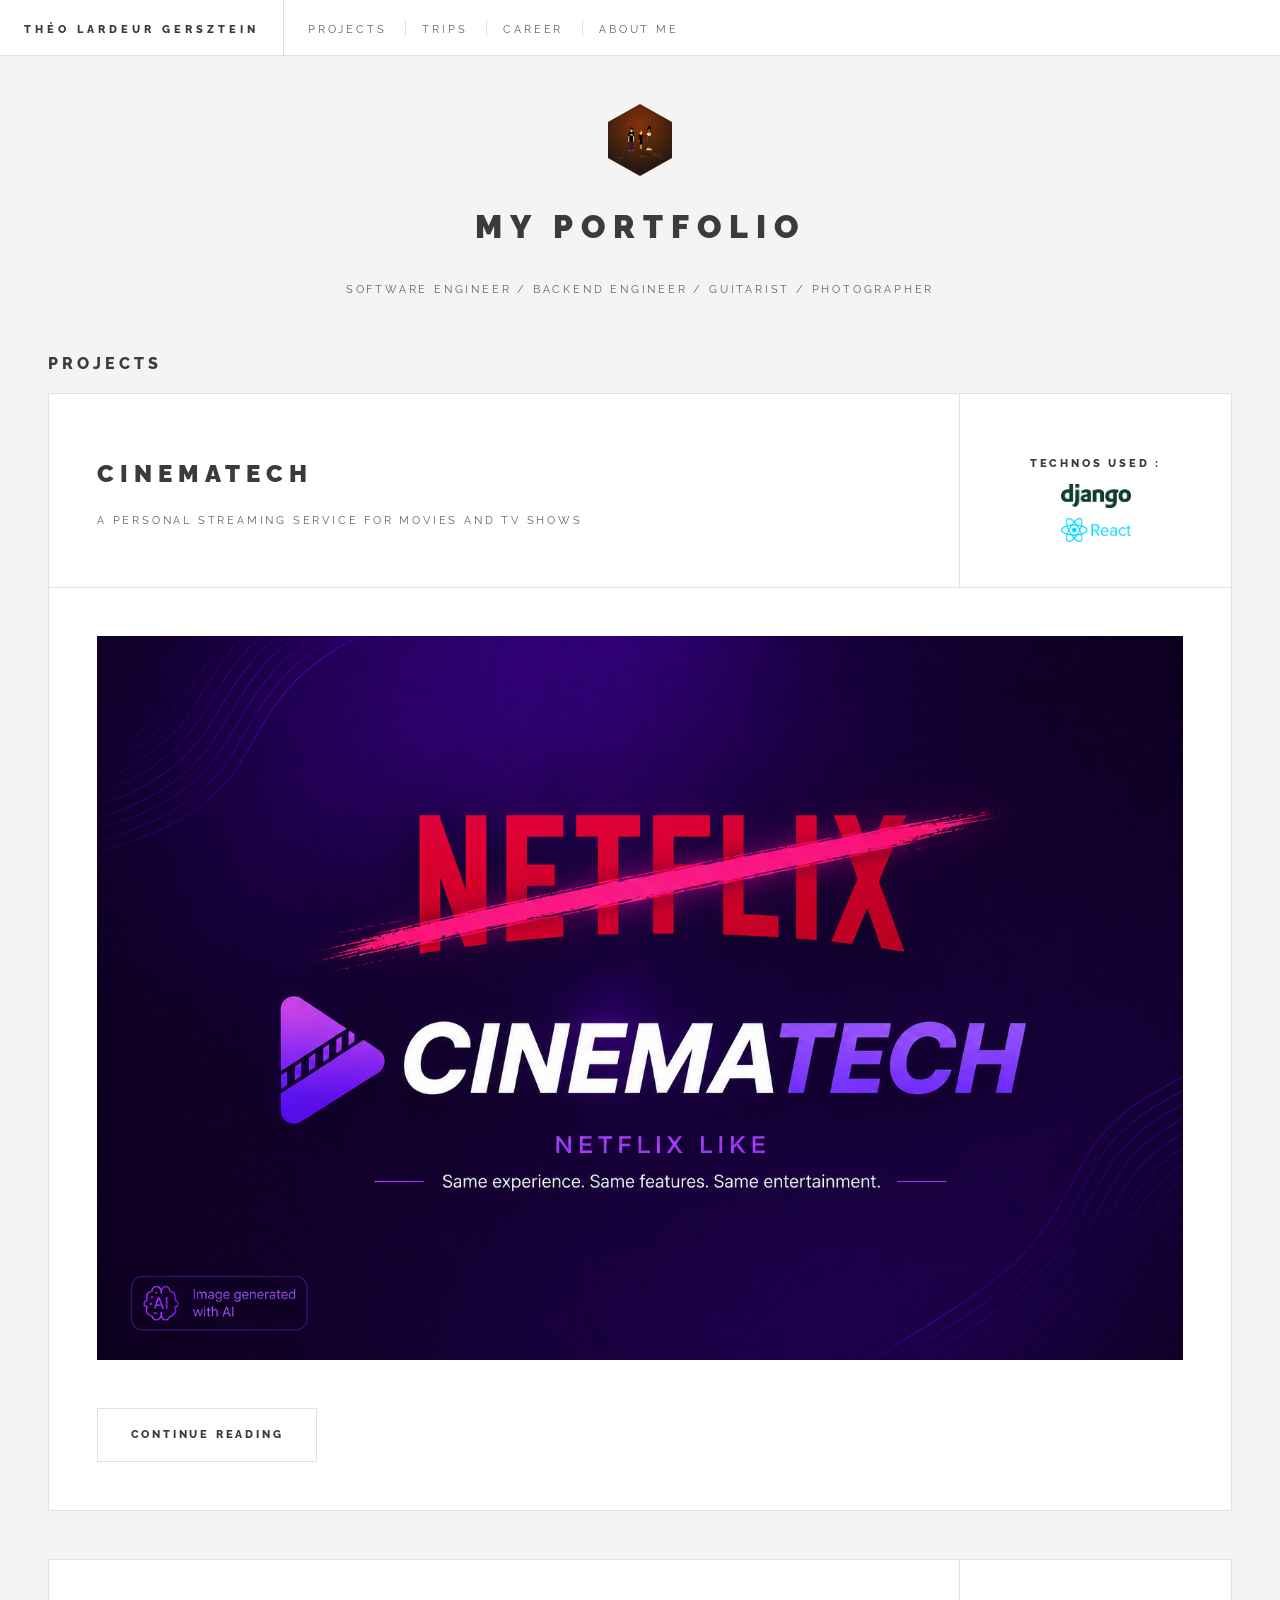
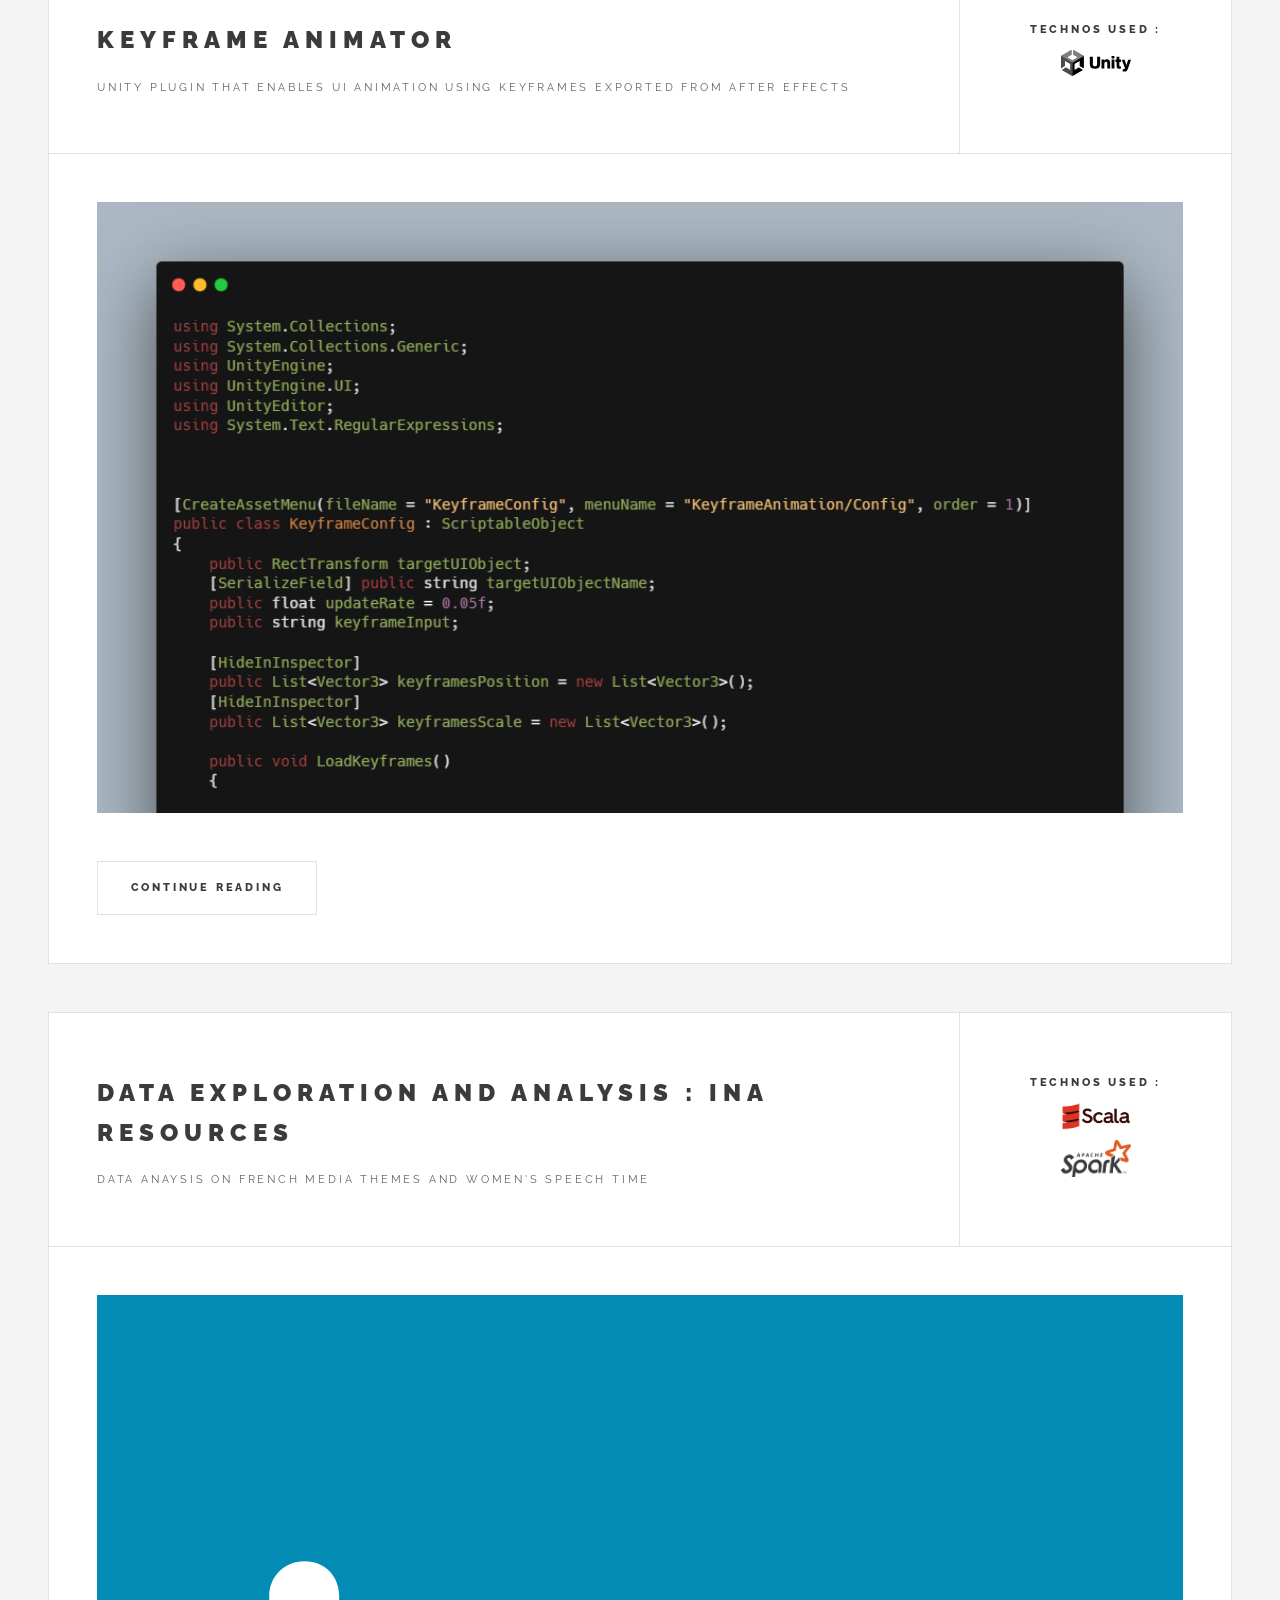
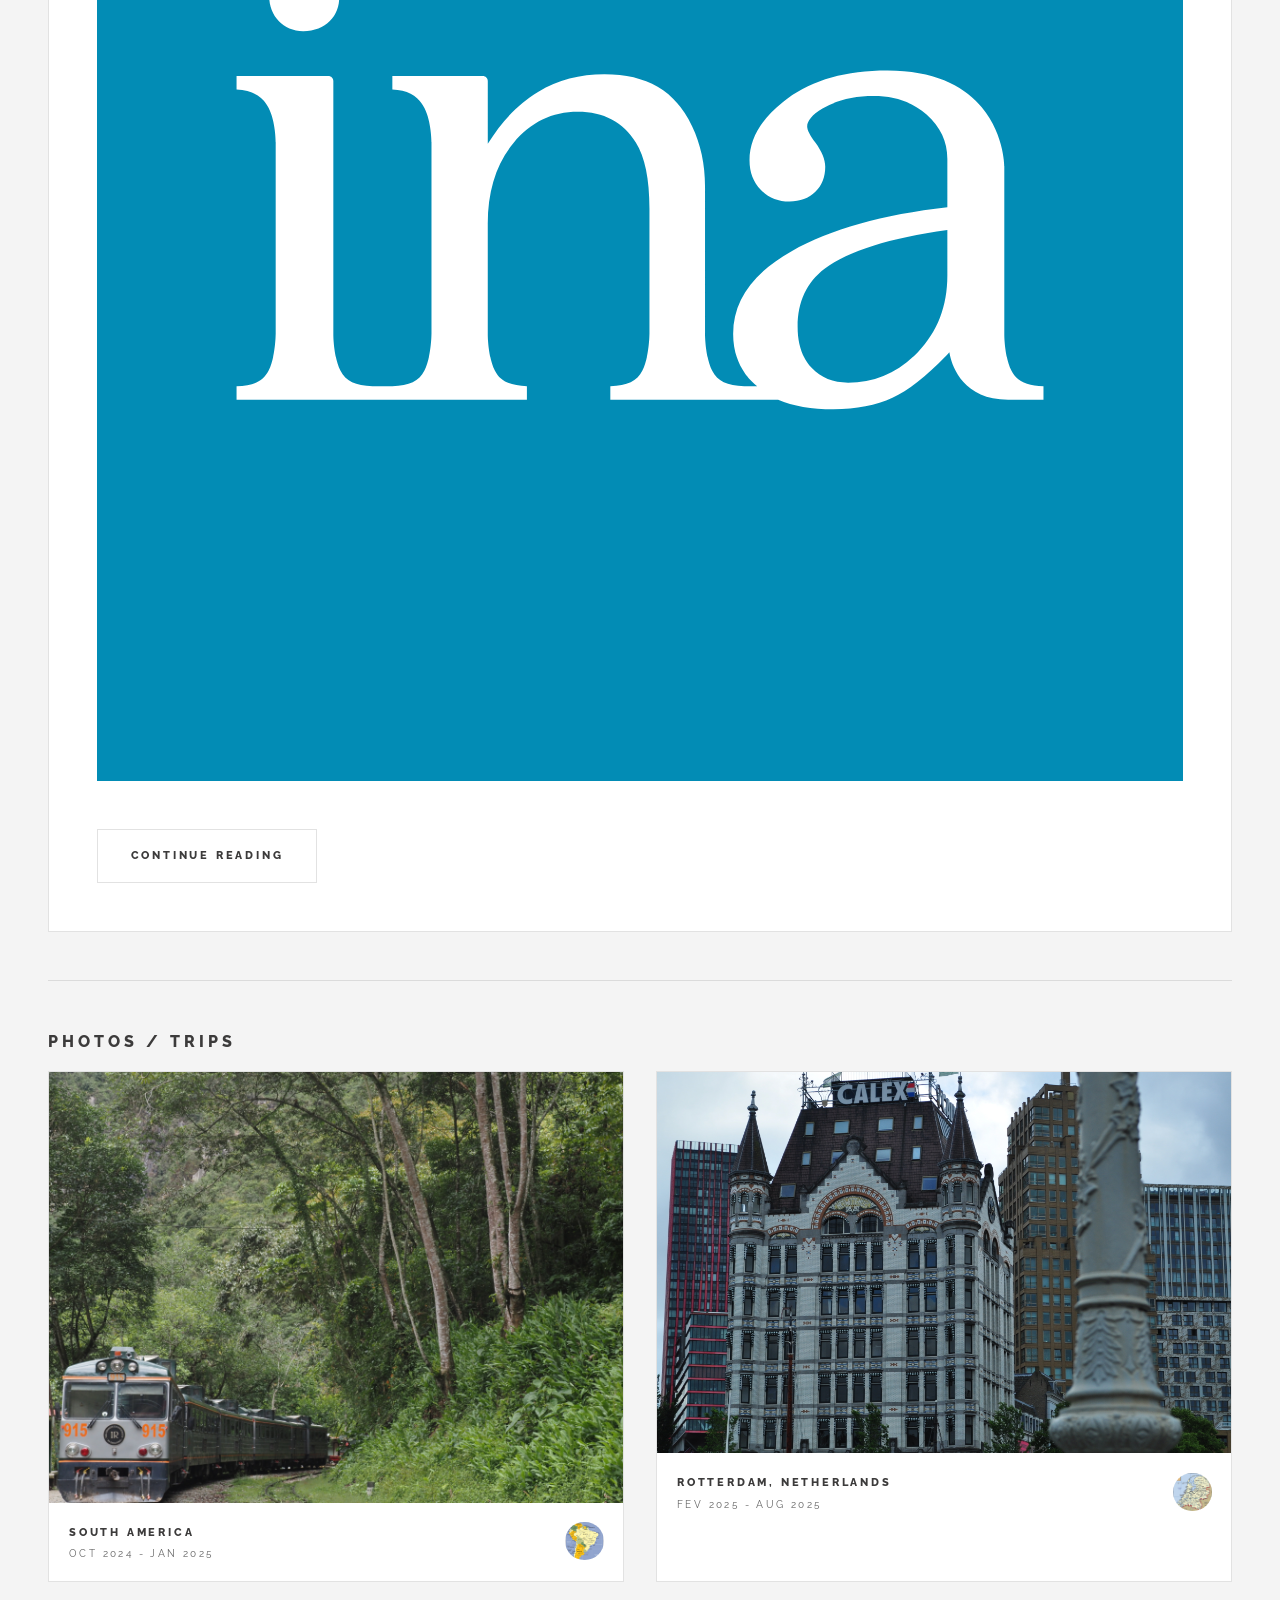
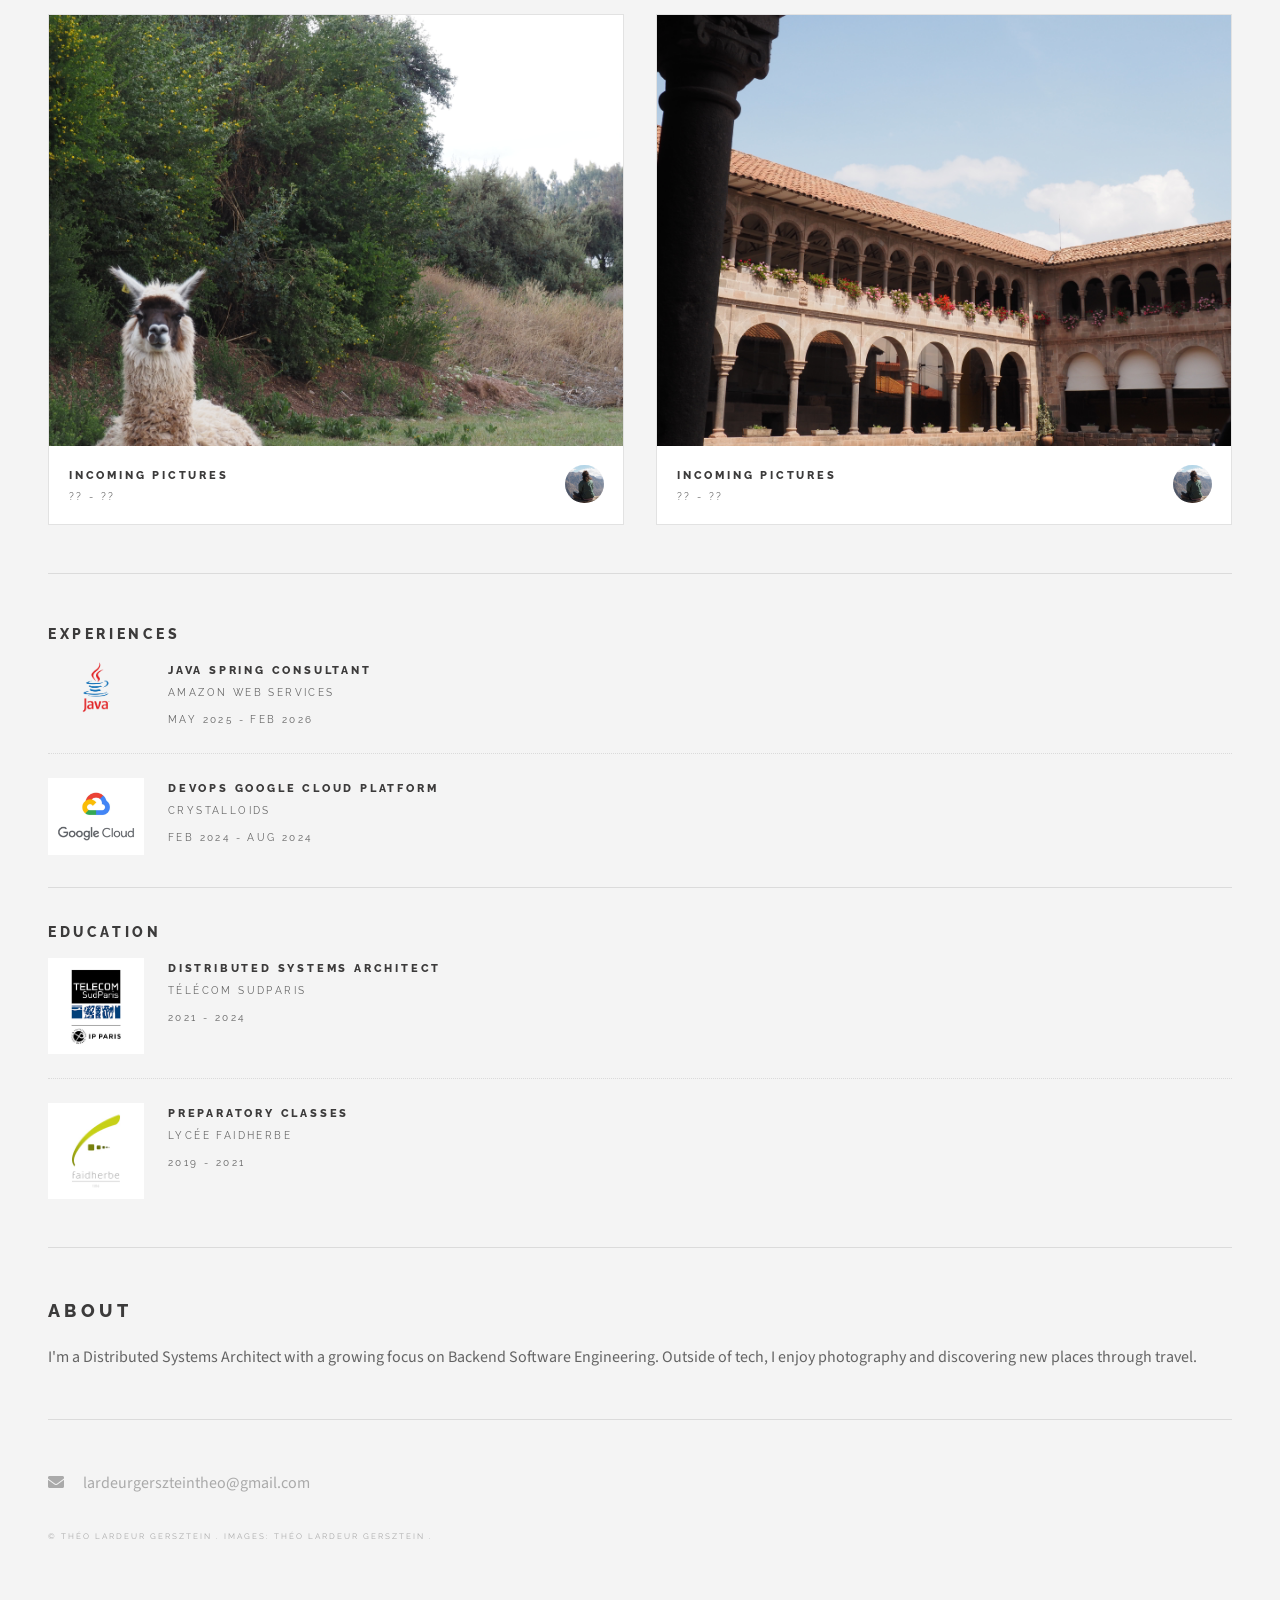
<file: index.html>
<!DOCTYPE HTML>
<!--
	Future Imperfect by HTML5 UP
	html5up.net | @ajlkn
	Free for personal and commercial use under the CCA 3.0 license (html5up.net/license)
-->
<html>

<head>
	<title>Théo</title>
	<meta charset="utf-8" />
	<meta name="viewport" content="width=device-width, initial-scale=1, user-scalable=no" />
	<link rel="stylesheet" href="assets/css/main.css" />
</head>

<body class="is-preload">

	<!-- Wrapper -->
	<div id="wrapper">

		<!-- Header -->
		<div id="header"></div>

		<script>
			fetch("header.html")
				.then(res => res.text())
				.then(html => {
					document.getElementById("header").innerHTML = html;
				});
		</script>

		<section id="projects">
			<!-- Main -->
			<div id="main">
				<h1>Projects</h1>

				<!-- Post -->
				<article class="post">
					<header>
						<div class="title">
							<h2><a href="cinematech.html">Cinematech</a></h2>
							<p>A personal streaming service for movies and tv shows</p>
						</div>
						<div class="meta">
							<h4 class="name">Technos used : </h4>
							<div class="technos">
								<img src="images/django.png" alt="" />
								<img src="images/react.png" alt="" />
							</div>
					</header>
					<a href="cinematech.html" class="image featured"><img src="images/cinematech/cinematech.png"
							alt="" /></a>
					<footer>
						<ul class="actions">
							<li><a href="cinematech.html" class="button large">Continue Reading</a></li>
						</ul>
					</footer>
				</article>


				<article class="post">
					<header>
						<div class="title">
							<h2><a href="keyframe.html">Keyframe Animator</a></h2>
							<p>Unity plugin that enables UI animation using keyframes exported from After Effects</p>
						</div>
						<div class="meta">
							<h4 class="name">Technos used : </h4>
							<div class="technos">
								<img src="images/unity.svg" alt="" />
							</div>

						</div>
					</header>
					<a href="keyframe.html" class="image featured"><img src="images/code.png" alt="" /></a>
					<footer>
						<ul class="actions">
							<li><a href="keyframe.html" class="button large">Continue Reading</a></li>
						</ul>
					</footer>
				</article>

				<article class="post">
					<header>
						<div class="title">
							<h2><a href="ina.html">Data Exploration and Analysis : INA Resources </a></h2>
							<p>Data anaysis on French media themes and women's speech time</p>
						</div>
						<div class="meta">
							<h4 class="name">Technos used : </h4>
							<div class="technos">
								<img src="images/scala.webp" alt="" />
								<img src="images/spark.png" alt="" />
							</div>

						</div>
					</header>
					<a href="ina.html" class="image featured"><img src="images/ina.svg" alt="" /></a>
					<footer>
						<ul class="actions">
							<li><a href="ina.html" class="button large">Continue Reading</a></li>
						</ul>
					</footer>
				</article>

				<!--
			<div id="template"> </div>
			<script>
				fetch("template.html")
					.then(response => response.text())
					.then(data => {
						document.getElementById("template").innerHTML = data;
					}); 
			</script>
			-->


				<!-- Pagination -->
				<!--
			<ul class="actions pagination">
				<li><a href="" class="disabled button large previous">Previous Page</a></li>
				<li><a href="#" class="button large next">Next Page</a></li>
			</ul>
		-->

			</div>
		</section>

		<!-- Sidebar -->
		<section id="sidebar">

			<!-- Intro -->
			<section id="intro">
				<a href="#" class="logo"><img src="images/logo.jpg" alt="" /></a>
				<header>
					<h2>My portfolio</h2>
					<p>Software Engineer / Backend Engineer / Guitarist / Photographer </a></p>
				</header>
			</section>

			<!-- Mini Posts -->
			<section id="trips">
				<h1>Photos / Trips</h1>

				<div class="mini-posts">

					<!-- Mini Post -->
					<article class="mini-post">
						<header>
							<h3><a href="southAmerica.html">South America</a></h3>
							<time class="published">Oct 2024 - Jan 2025</time>
							<a href="#" class="author"><img src="images/southAmerica/southAmerica.jpg" alt="" /></a>
						</header>
						<a href="southAmerica.html" class="image"><img src="images/southAmerica/pic07.jpg" alt="" /></a>
					</article>

					<!-- Mini Post -->
					<article class="mini-post">
						<header>
							<h3><a href="rotterdam.html">Rotterdam, Netherlands</a></h3>
							<time class="published">Fev 2025 - Aug 2025</time>
							<a href="rotterdam.html" class="author"><img src="images/rotterdam/netherlands.jpg"
									alt="" /></a>
						</header>
						<a href="rotterdam.html" class="image"><img src="images/rotterdam/pic04.jpg" alt="" /></a>
					</article>

					<!-- Mini Post -->
					<article class="mini-post">
						<header>
							<h3><a href="#">Incoming Pictures</a></h3>
							<time class="published">?? - ??</time>
							<a href="#" class="author"><img src="images/avatar.jpg" alt="" /></a>
						</header>
						<a href="#" class="image"><img src="images/southAmerica/pic06.jpg" alt="" /></a>
					</article>

					<!-- Mini Post -->
					<article class="mini-post">
						<header>
							<h3><a href="#">Incoming Pictures</a></h3>
							<time class="published">?? - ??</time>
							<a href="#" class="author"><img src="images/avatar.jpg" alt="" /></a>
						</header>
						<a href="#" class="image"><img src="images/southAmerica/pic05.jpg" alt="" /></a>
					</article>

				</div>
			</section>

			<!-- Posts List -->
			<section id="career">
				<h3>Experiences</h3>
				<ul class="posts">
					<li>
						<article>
							<header>
								<h3>Java Spring Consultant</h3>
								<time class="published">Amazon Web Services</time>
								<time class="published">May 2025 - Feb 2026</time>
							</header>
							<img class="image" src="images/java.png" alt="" />
						</article>
					</li>
					<li>
						<article>
							<header>
								<h3>DevOps Google Cloud Platform</h3>
								<time class="published">Crystalloids</time>
								<time class="published">Feb 2024 - Aug 2024</time>
							</header>
							<img class="image" src="images/gcp.jpg" alt="" />
						</article>
					</li>

					<hr>
					<h3>Education</h3>
					<ul class="posts">
						<li>
							<article>
								<header>
									<h3>Distributed Systems Architect</h3>
									<time class="published">Télécom SudParis</time>
									<time class="published">2021 - 2024</time>
								</header>
								<img class="image" src="images/tsp.jpg" alt="" />
							</article>
						</li>
						<li>
							<article>
								<header>
									<h3>Preparatory Classes</h3>
									<time class="published">Lycée Faidherbe</time>
									<time class="published">2019 - 2021</time>
								</header>
								<img class="image" src="images/faidherbe.jpg" alt="" />
							</article>
						</li>
					</ul>
			</section>

			<!-- About -->
			<section id="about">
				<h2>About</h2>
				<p>I'm a Distributed Systems Architect with a growing focus on Backend Software Engineering.
					Outside of tech, I enjoy photography and discovering new places through travel.
				</p>
				<!--
				<ul class="actions">
					<li><a href="#" class="button">Learn More</a></li>
				</ul>
				-->
			</section>

			<!-- Footer -->
			<section id="footer">
				<ul class="icons">
					<li><a href="#" class="icon solid fa-envelope"><span class="label">Email</span></a></li>
					<li>
						<a href="mailto:lardeurgerszteintheo@gmail.com">lardeurgerszteintheo@gmail.com</a>
					</li>
				</ul>
				<p class="copyright">&copy; Théo Lardeur Gersztein . Images: Théo Lardeur Gersztein .</p>
			</section>

		</section>

	</div>

	<!-- Scripts -->
	<script src="assets/js/jquery.min.js"></script>
	<script src="assets/js/browser.min.js"></script>
	<script src="assets/js/breakpoints.min.js"></script>
	<script src="assets/js/util.js"></script>
	<script src="assets/js/main.js"></script>

</body>

</html>
</file>
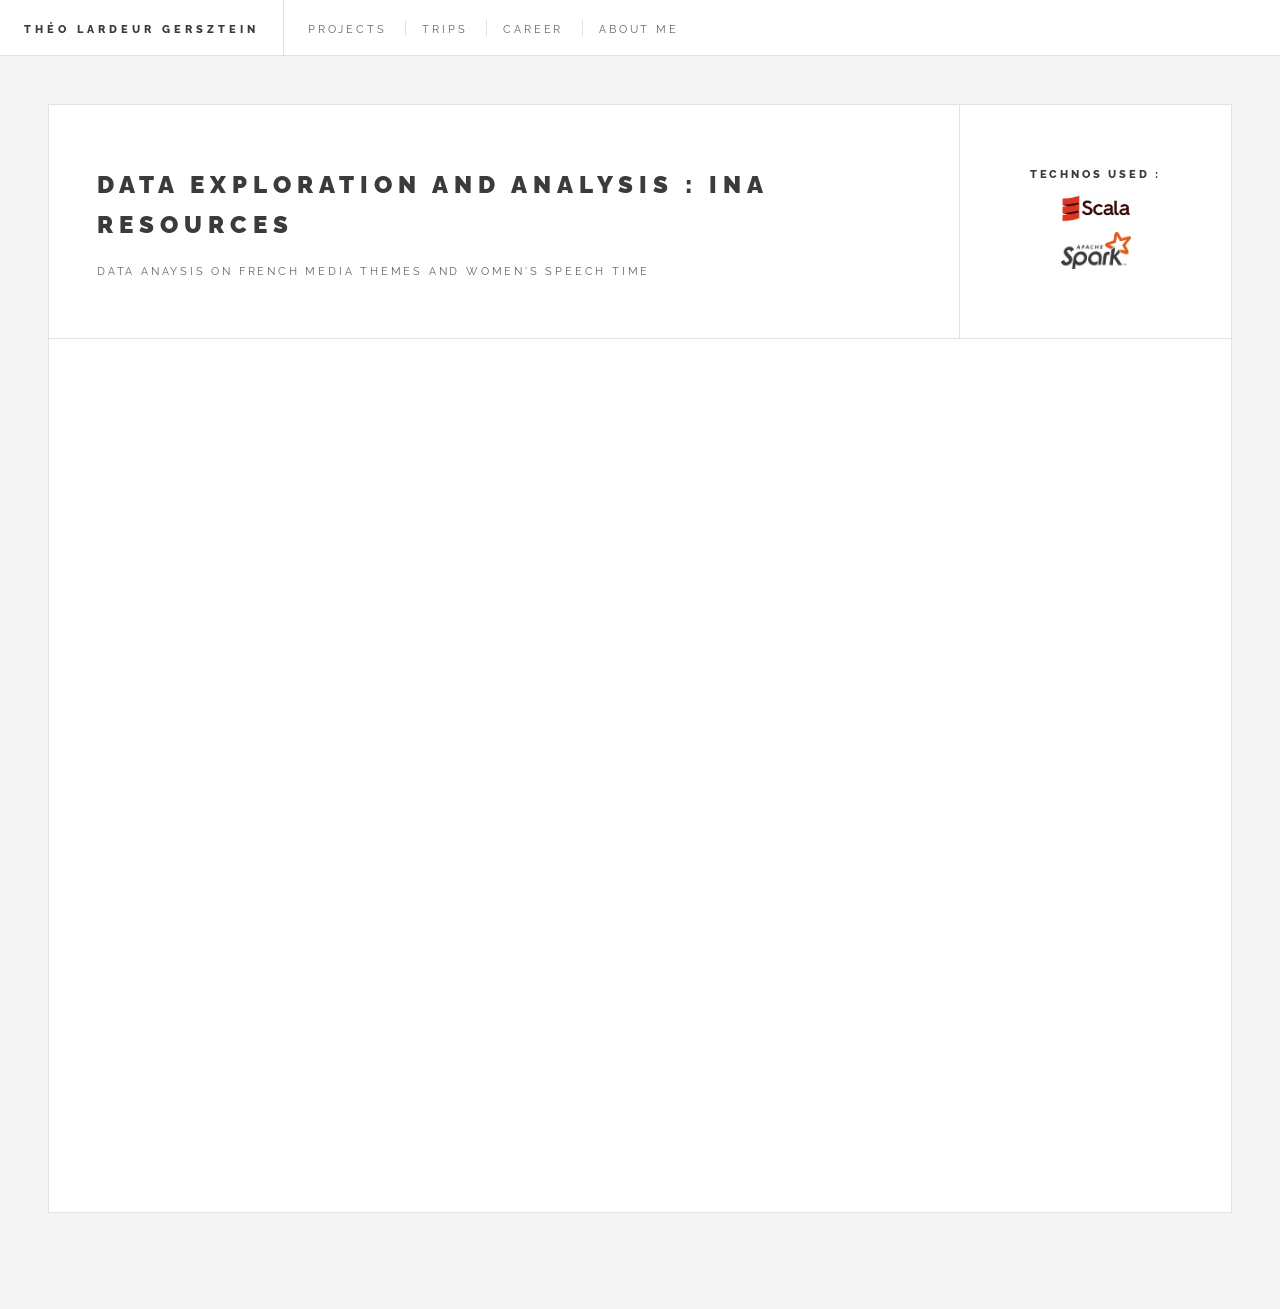
<file: ina.html>
<!DOCTYPE HTML>
<!--
	Future Imperfect by HTML5 UP
	html5up.net | @ajlkn
	Free for personal and commercial use under the CCA 3.0 license (html5up.net/license)
-->
<html>

<head>
	<title>Cinematech</title>
	<meta charset="utf-8" />
	<meta name="viewport" content="width=device-width, initial-scale=1, user-scalable=no" />
	<link rel="stylesheet" href="assets/css/main.css" />
</head>

<body class="single is-preload">

	<!-- Wrapper -->
	<div id="wrapper">

		<!-- Header -->
		<div id="header"></div>
		<script>
			fetch("header.html")
				.then(res => res.text())
				.then(html => {
					document.getElementById("header").innerHTML = html;
				});
		</script>


		<!-- Main -->
		<div id="main">

			<!-- Post -->
			<article class="post">
				<header>
					<div class="title">
						<h2><a href="ina.html">Data Exploration and Analysis : INA Resources </a></h2>
						<p>Data anaysis on French media themes and women's speech time</p>
					</div>
					<div class="meta">
						<h4 class="name">Technos used : </h4>
						<div class="technos">
							<img src="images/scala.webp" alt="" />
							<img src="images/spark.png" alt="" />
						</div>

					</div>
				</header>
				<iframe src="images/ina.pdf" width="100%" height="800"></iframe>
			</article>

		</div>

		<!-- Footer -->
		<section id="footer">
		</section>

	</div>

	<!-- Scripts -->
	<script src="assets/js/jquery.min.js"></script>
	<script src="assets/js/browser.min.js"></script>
	<script src="assets/js/breakpoints.min.js"></script>
	<script src="assets/js/util.js"></script>
	<script src="assets/js/main.js"></script>

</body>

</html>
</file>
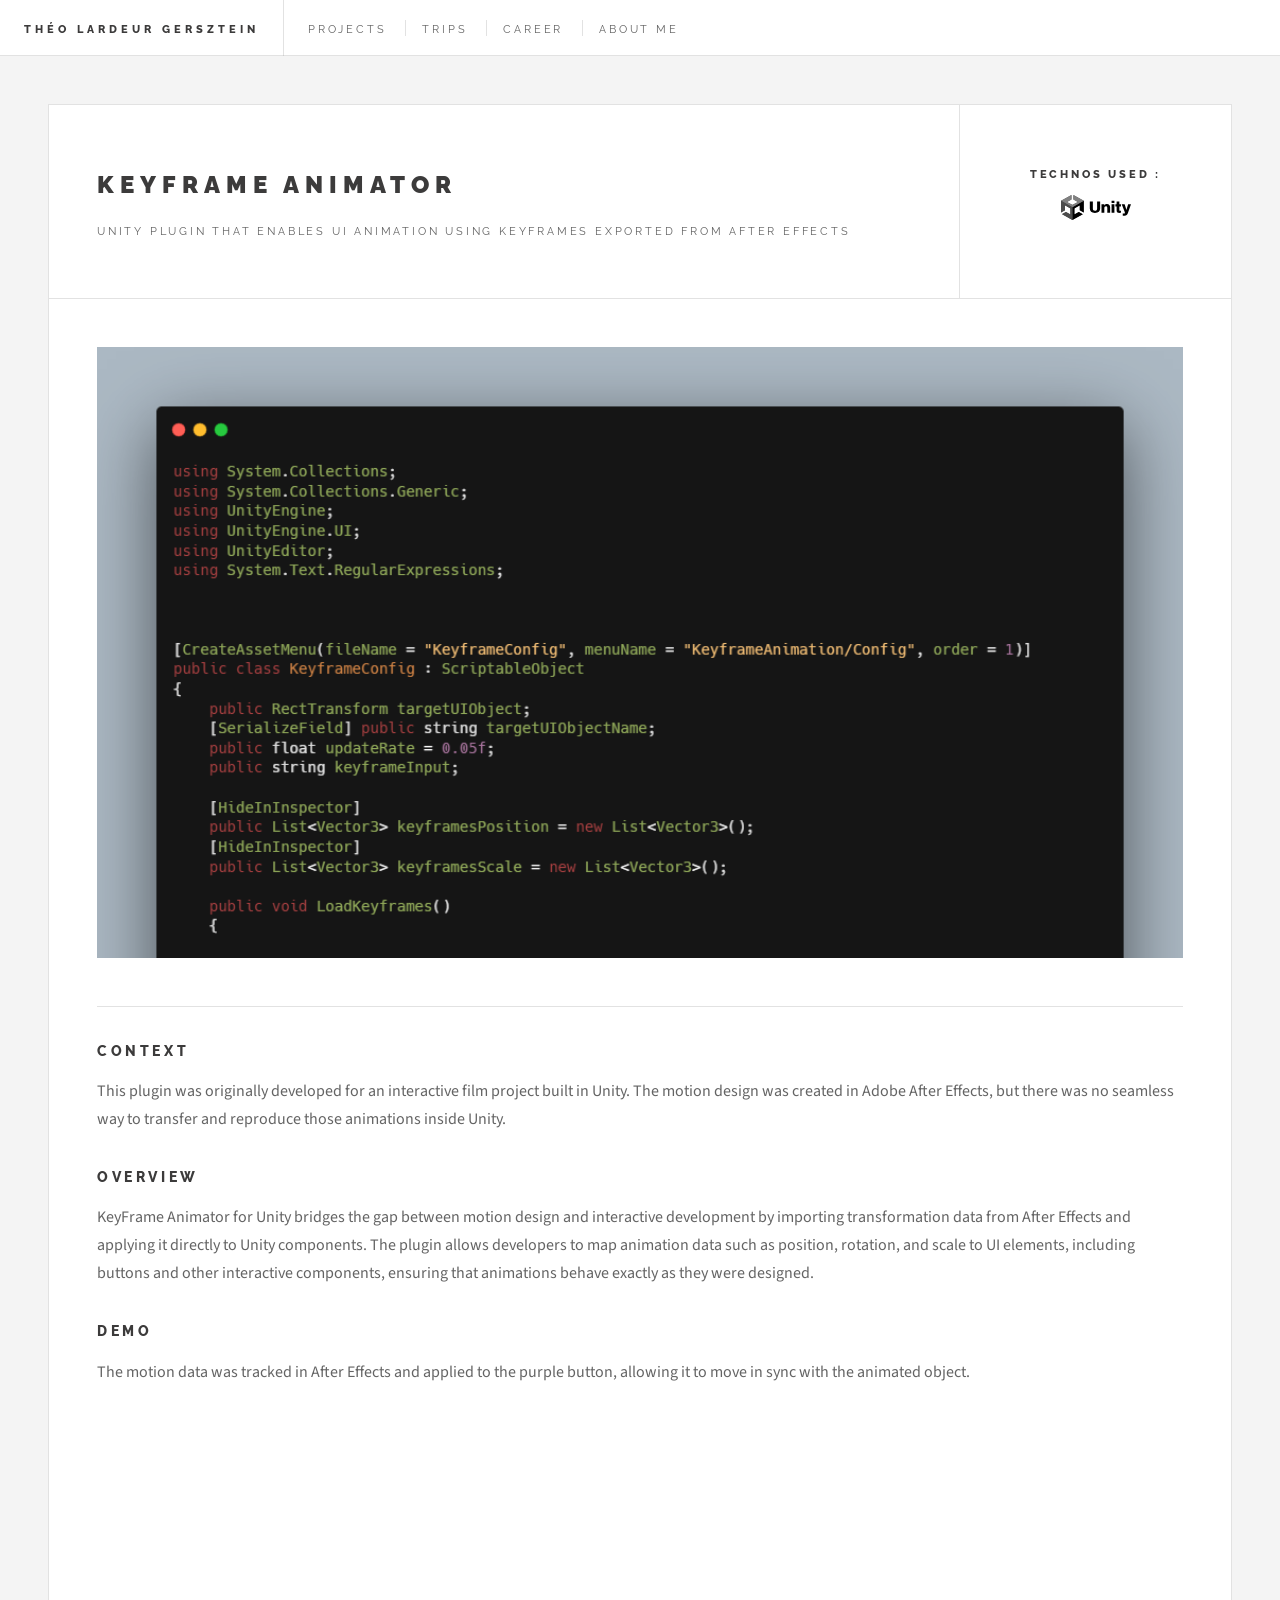
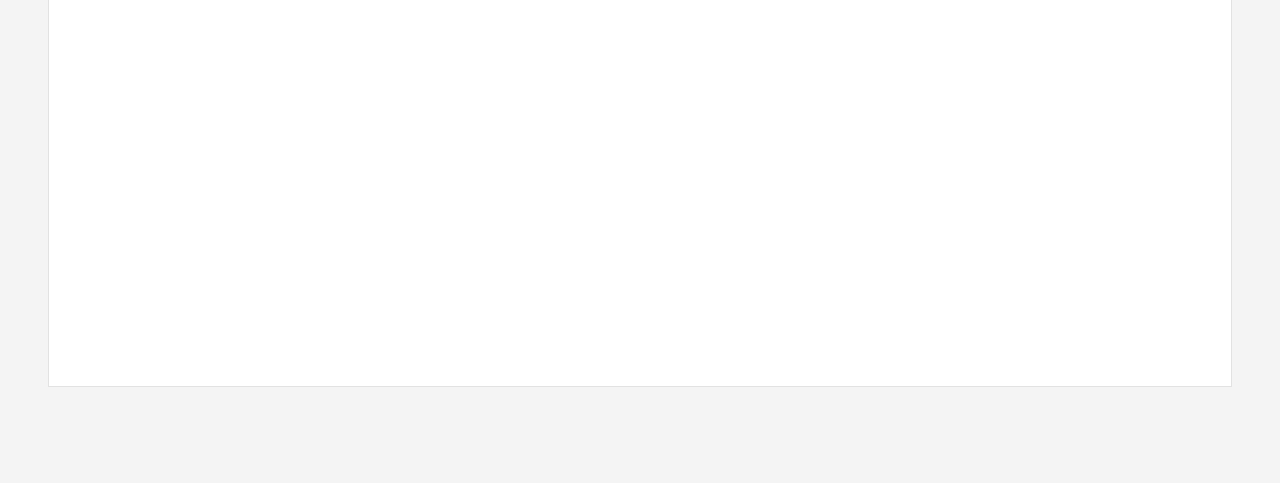
<file: keyframe.html>
<!DOCTYPE HTML>
<!--
	Future Imperfect by HTML5 UP
	html5up.net | @ajlkn
	Free for personal and commercial use under the CCA 3.0 license (html5up.net/license)
-->
<html>

<head>
    <title>Keyframe animator</title>
    <meta charset="utf-8" />
    <meta name="viewport" content="width=device-width, initial-scale=1, user-scalable=no" />
    <link rel="stylesheet" href="assets/css/main.css" />
</head>

<body class="single is-preload">

    <!-- Wrapper -->
    <div id="wrapper">

        <!-- Header -->
        <div id="header"></div>
        <script>
            fetch("header.html")
                .then(res => res.text())
                .then(html => {
                    document.getElementById("header").innerHTML = html;
                });
        </script>


        <!-- Main -->
        <div id="main">

            <!-- Post -->
            <article class="post">
                <header>
                    <div class="title">
                        <h2><a href="keyframe.html">Keyframe Animator</a></h2>
                        <p>Unity plugin that enables UI animation using keyframes exported from After Effects</p>
                    </div>
                    <div class="meta">
                        <h4 class="name">Technos used : </h4>
                        <div class="technos">
                            <img src="images/unity.svg" alt="" />
                        </div>

                    </div>
                </header>
                <span class="image featured"><img src="images/code.png" alt="" /></span>

                <hr>


                <h3>Context</h3>

                <p>
                    This plugin was originally developed for an interactive film project built in Unity. The motion
                    design was created in Adobe After Effects, but there was no seamless way to transfer and reproduce
                    those animations inside Unity.
                </p>

                <h3>Overview</h3>

                <p>
                    KeyFrame Animator for Unity bridges the gap between motion design and interactive
                    development by importing transformation data from After Effects and applying it directly to Unity
                    components.

                    The plugin allows developers to map animation data such as position, rotation, and scale to UI
                    elements, including buttons and other interactive components, ensuring that animations behave
                    exactly as they were designed.
                </p>

                <h3>Demo</h3>

                <p>
                    The motion data was tracked in After Effects and applied to the purple button, allowing it to move
                    in sync with the animated object.
                </p>

                <video class="keyframe" autoplay muted loop playsinline>
                    <source src="images/keyframe.mp4" type="video/mp4">
                </video>

            </article>

        </div>


        </section>

    </div>

    <!-- Scripts -->
    <script src="assets/js/jquery.min.js"></script>
    <script src="assets/js/browser.min.js"></script>
    <script src="assets/js/breakpoints.min.js"></script>
    <script src="assets/js/util.js"></script>
    <script src="assets/js/main.js"></script>

</body>

</html>
</file>
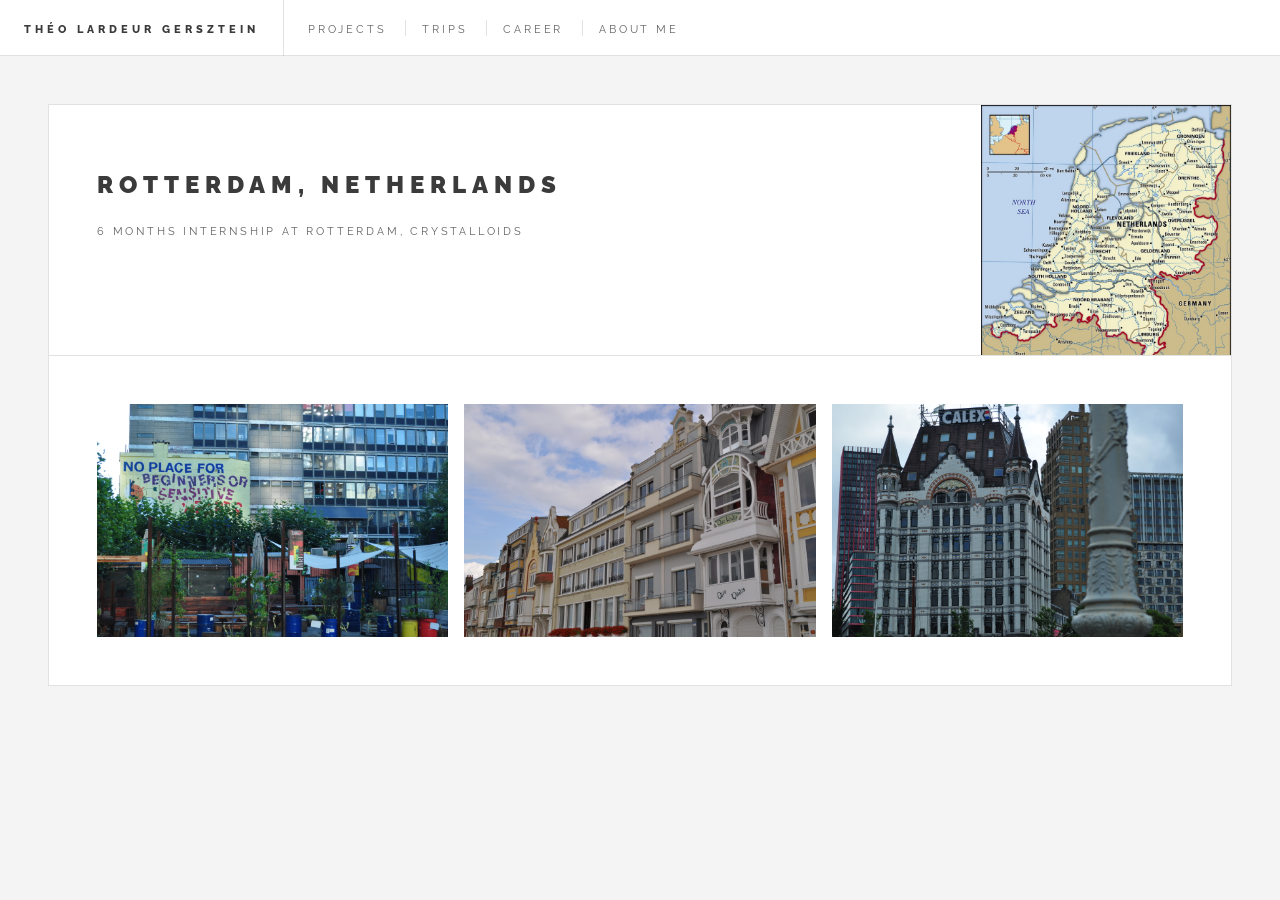
<file: rotterdam.html>
<!DOCTYPE HTML>
<!--
	Future Imperfect by HTML5 UP
	html5up.net | @ajlkn
	Free for personal and commercial use under the CCA 3.0 license (html5up.net/license)
-->
<html>

<head>
    <title>South America</title>
    <meta charset="utf-8" />
    <meta name="viewport" content="width=device-width, initial-scale=1, user-scalable=no" />
    <link rel="stylesheet" href="assets/css/main.css" />
</head>

<body class="single is-preload">

    <!-- Wrapper -->
    <div id="wrapper">

        <!-- Header -->
        <div id="header"></div>
        <script>
            fetch("header.html")
                .then(res => res.text())
                .then(html => {
                    document.getElementById("header").innerHTML = html;
                });
        </script>


        <!-- Main -->
        <div id="main">

            <!-- Post -->
            <article class="post">
                <header>
                    <div class="title">
                        <h2><a href="#">Rotterdam, Netherlands</a></h2>
                        <p>6 months Internship at Rotterdam, Crystalloids</p>
                    </div>
                    <img class="map" src="images/rotterdam/netherlands.jpg" alt="" />

                </header>
                <div class="box alt">
                    <div class="row gtr-uniform">
                        <div class="col-4"><span class="image fit"><img src="images/rotterdam/pic01.JPG"
                                    alt="" /></span>
                        </div>
                        <div class="col-4"><span class="image fit"><img src="images/rotterdam/pic02.JPG"
                                    alt="" /></span></div>
                        <div class="col-4"><span class="image fit"><img src="images/rotterdam/pic04.jpg"
                                    alt="" /></span></div>
                    </div>
                </div>
            </article>

        </div>

        <!-- Footer -->
        <section id="footer">

        </section>

    </div>

    <!-- Scripts -->
    <script src="assets/js/jquery.min.js"></script>
    <script src="assets/js/browser.min.js"></script>
    <script src="assets/js/breakpoints.min.js"></script>
    <script src="assets/js/util.js"></script>
    <script src="assets/js/main.js"></script>

</body>

</html>
</file>
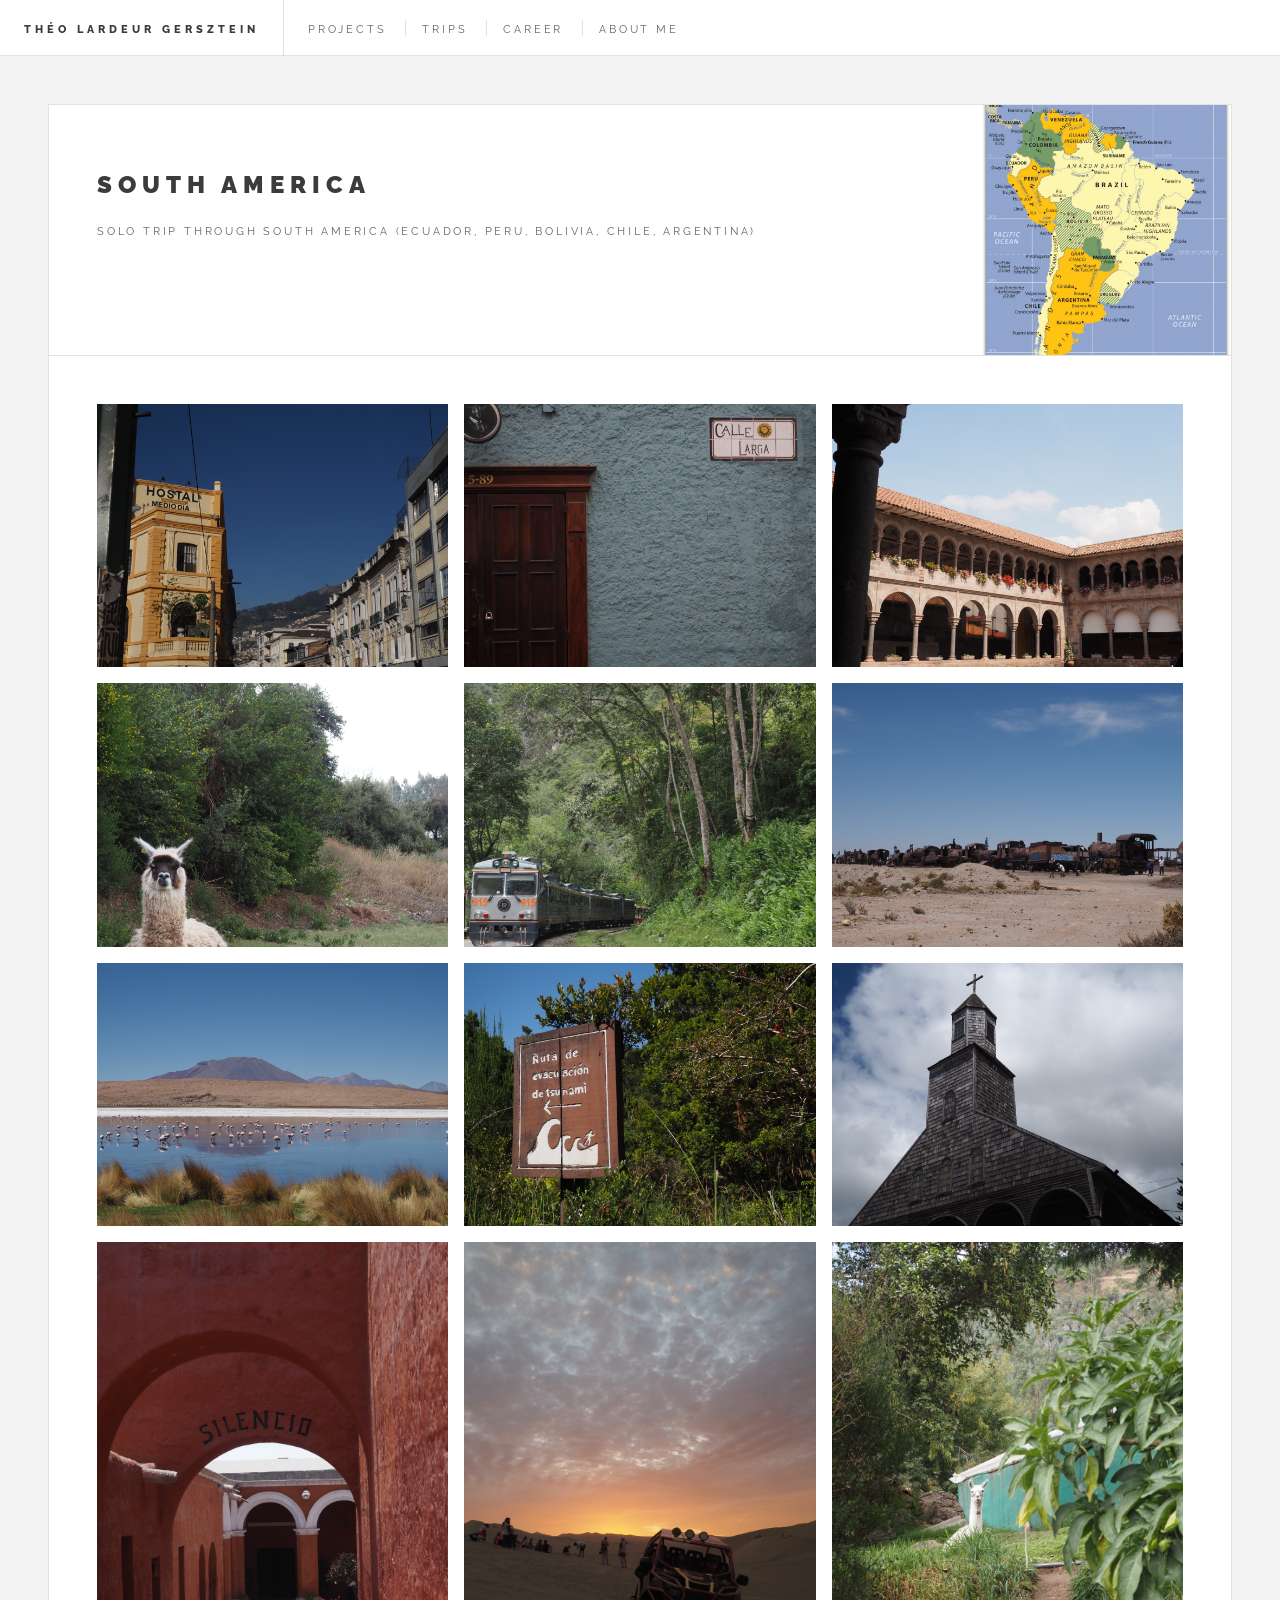
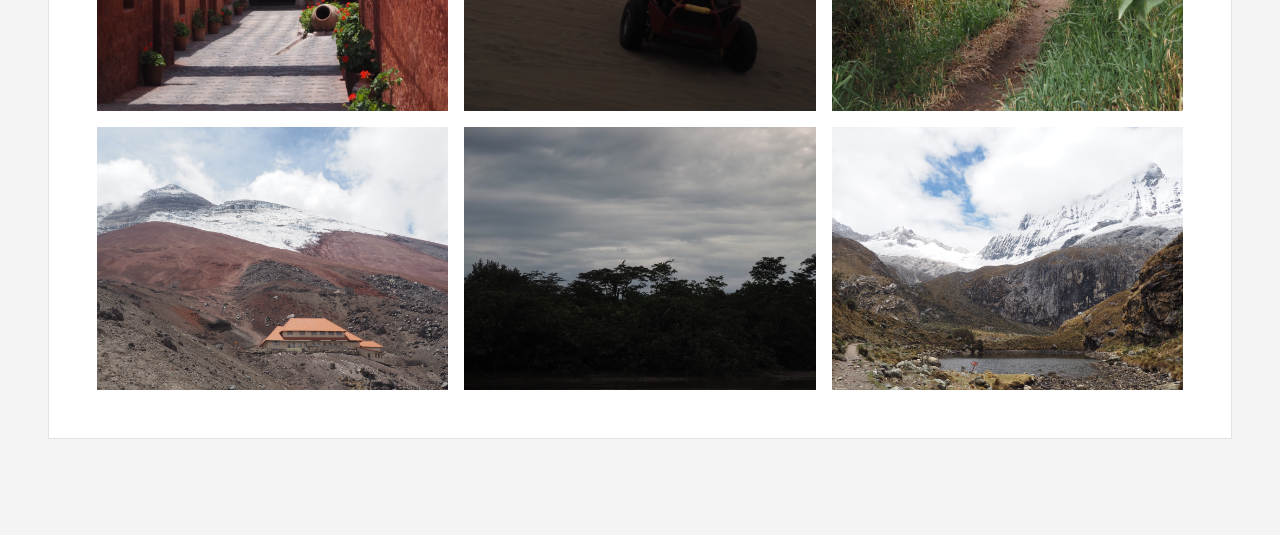
<file: southAmerica.html>
<!DOCTYPE HTML>
<!--
	Future Imperfect by HTML5 UP
	html5up.net | @ajlkn
	Free for personal and commercial use under the CCA 3.0 license (html5up.net/license)
-->
<html>

<head>
    <title>South America</title>
    <meta charset="utf-8" />
    <meta name="viewport" content="width=device-width, initial-scale=1, user-scalable=no" />
    <link rel="stylesheet" href="assets/css/main.css" />
</head>

<body class="single is-preload">

    <!-- Wrapper -->
    <div id="wrapper">

        <!-- Header -->
        <div id="header"></div>
        <script>
            fetch("header.html")
                .then(res => res.text())
                .then(html => {
                    document.getElementById("header").innerHTML = html;
                });
        </script>


        <!-- Main -->
        <div id="main">

            <!-- Post -->
            <article class="post">
                <header>
                    <div class="title">
                        <h2><a href="#">South America</a></h2>
                        <p>Solo trip through South America (Ecuador, Peru, Bolivia, Chile, Argentina)</p>
                    </div>
                    <img class="map" src="images/southAmerica/southAmerica.jpg" alt="" />

                </header>
                <div class="box alt">
                    <div class="row gtr-uniform">
                        <div class="col-4"><span class="image fit"><img src="images/southAmerica/pic01.jpg"
                                    alt="" /></span>
                        </div>
                        <div class="col-4"><span class="image fit"><img src="images/southAmerica/pic02.jpg"
                                    alt="" /></span></div>
                        <div class="col-4"><span class="image fit"><img src="images/southAmerica/pic05.jpg"
                                    alt="" /></span></div>
                        <div class="col-4"><span class="image fit"><img src="images/southAmerica/pic06.jpg"
                                    alt="" /></span></div>
                        <div class="col-4"><span class="image fit"><img src="images/southAmerica/pic07.jpg"
                                    alt="" /></span></div>
                        <div class="col-4"><span class="image fit"><img src="images/southAmerica/pic08.jpg"
                                    alt="" /></span></div>
                        <div class="col-4"><span class="image fit"><img src="images/southAmerica/pic09.jpg"
                                    alt="" /></span></div>
                        <div class="col-4"><span class="image fit"><img src="images/southAmerica/pic10.jpg"
                                    alt="" /></span></div>
                        <div class="col-4"><span class="image fit"><img src="images/southAmerica/pic11.jpg"
                                    alt="" /></span></div>
                        <div class="col-4"><span class="image fit"><img src="images/southAmerica/pic12.jpg"
                                    alt="" /></span></div>
                        <div class="col-4"><span class="image fit"><img src="images/southAmerica/pic03.jpg"
                                    alt="" /></span></div>
                        <div class="col-4"><span class="image fit"><img src="images/southAmerica/pic13.jpg"
                                    alt="" /></span>
                        </div>
                        <div class="col-4"><span class="image fit"><img src="images/southAmerica/pic15.jpg"
                                    alt="" /></span>
                        </div>
                        <div class="col-4"><span class="image fit"><img src="images/southAmerica/pic14.jpg"
                                    alt="" /></span>
                        </div>
                        <div class="col-4"><span class="image fit"><img src="images/southAmerica/pic16.jpg"
                                    alt="" /></span>
                        </div>
                    </div>
                </div>
            </article>

        </div>

        <!-- Footer -->
        <section id="footer">

        </section>

    </div>

    <!-- Scripts -->
    <script src="assets/js/jquery.min.js"></script>
    <script src="assets/js/browser.min.js"></script>
    <script src="assets/js/breakpoints.min.js"></script>
    <script src="assets/js/util.js"></script>
    <script src="assets/js/main.js"></script>

</body>

</html>
</file>
<file: assets/css/main.css>
@import url(fontawesome-all.min.css);
@import url("https://fonts.googleapis.com/css?family=Source+Sans+Pro:400,700|Raleway:400,800,900");

/*
	Future Imperfect by HTML5 UP
	html5up.net | @ajlkn
	Free for personal and commercial use under the CCA 3.0 license (html5up.net/license)
*/

html,
body,
div,
span,
applet,
object,
iframe,
h1,
h2,
h3,
h4,
h5,
h6,
p,
blockquote,
pre,
a,
abbr,
acronym,
address,
big,
cite,
code,
del,
dfn,
em,
img,
ins,
kbd,
q,
s,
samp,
small,
strike,
strong,
sub,
sup,
tt,
var,
b,
u,
i,
center,
dl,
dt,
dd,
ol,
ul,
li,
fieldset,
form,
label,
legend,
table,
caption,
tbody,
tfoot,
thead,
tr,
th,
td,
article,
aside,
canvas,
details,
embed,
figure,
figcaption,
footer,
header,
hgroup,
menu,
nav,
output,
ruby,
section,
summary,
time,
mark,
audio,
video {
	margin: 0;
	padding: 0;
	border: 0;
	font-size: 100%;
	font: inherit;
	vertical-align: baseline;
}

article,
aside,
details,
figcaption,
figure,
footer,
header,
hgroup,
menu,
nav,
section {
	display: block;
}

#projects,
#trips,
#career,
#about {
	scroll-margin-top: 80px;
}

html {
	scroll-behavior: smooth;
}

body {
	line-height: 1;
}

ol,
ul {
	list-style: none;
}

blockquote,
q {
	quotes: none;
}

blockquote:before,
blockquote:after,
q:before,
q:after {
	content: '';
	content: none;
}

table {
	border-collapse: collapse;
	border-spacing: 0;
}

body {
	-webkit-text-size-adjust: none;
}

mark {
	background-color: transparent;
	color: inherit;
}

input::-moz-focus-inner {
	border: 0;
	padding: 0;
}

input,
select,
textarea {
	-moz-appearance: none;
	-webkit-appearance: none;
	-ms-appearance: none;
	appearance: none;
}

/* Basic */

@-ms-viewport {
	width: device-width;
}

body {
	-ms-overflow-style: scrollbar;
}

@media screen and (max-width: 480px) {

	html,
	body {
		min-width: 320px;
	}

}

html {
	box-sizing: border-box;
}

*,
*:before,
*:after {
	box-sizing: inherit;
}

body {
	background: #f4f4f4;
}

body.is-preload *,
body.is-preload *:before,
body.is-preload *:after {
	-moz-animation: none !important;
	-webkit-animation: none !important;
	-ms-animation: none !important;
	animation: none !important;
	-moz-transition: none !important;
	-webkit-transition: none !important;
	-ms-transition: none !important;
	transition: none !important;
}

/* Type */

body,
input,
select,
textarea {
	color: #646464;
	font-family: "Source Sans Pro", Helvetica, sans-serif;
	font-size: 14pt;
	font-weight: 400;
	line-height: 1.75;
}

@media screen and (max-width: 1680px) {

	body,
	input,
	select,
	textarea {
		font-size: 12pt;
	}

}

@media screen and (max-width: 1280px) {

	body,
	input,
	select,
	textarea {
		font-size: 12pt;
	}

}

@media screen and (max-width: 980px) {

	body,
	input,
	select,
	textarea {
		font-size: 12pt;
	}

}

@media screen and (max-width: 736px) {

	body,
	input,
	select,
	textarea {
		font-size: 12pt;
	}

}

@media screen and (max-width: 480px) {

	body,
	input,
	select,
	textarea {
		font-size: 12pt;
	}

}

a {
	-moz-transition: color 0.2s ease, border-bottom-color 0.2s ease;
	-webkit-transition: color 0.2s ease, border-bottom-color 0.2s ease;
	-ms-transition: color 0.2s ease, border-bottom-color 0.2s ease;
	transition: color 0.2s ease, border-bottom-color 0.2s ease;
	border-bottom: dotted 1px rgba(160, 160, 160, 0.65);
	color: inherit;
	text-decoration: none;
}

a:before {
	-moz-transition: color 0.2s ease;
	-webkit-transition: color 0.2s ease;
	-ms-transition: color 0.2s ease;
	transition: color 0.2s ease;
}

a:hover {
	border-bottom-color: transparent;
	color: #2ebaae !important;
}

a:hover:before {
	color: #2ebaae !important;
}

strong,
b {
	color: #3c3b3b;
	font-weight: 700;
}

em,
i {
	font-style: italic;
}

p {
	margin: 0 0 2em 0;
}

h1,
h2,
h3,
h4,
h5,
h6 {
	color: #3c3b3b;
	font-family: "Raleway", Helvetica, sans-serif;
	font-weight: 800;
	letter-spacing: 0.25em;
	line-height: 1.65;
	margin: 0 0 1em 0;
	text-transform: uppercase;
}

h1 a,
h2 a,
h3 a,
h4 a,
h5 a,
h6 a {
	color: inherit;
	border-bottom: 0;
}

h2 {
	font-size: 1.1em;
}

h3 {
	font-size: 0.9em;
}

h4 {
	font-size: 0.7em;
}

h5 {
	font-size: 0.7em;
}

h6 {
	font-size: 0.7em;
}

sub {
	font-size: 0.8em;
	position: relative;
	top: 0.5em;
}

sup {
	font-size: 0.8em;
	position: relative;
	top: -0.5em;
}

blockquote {
	border-left: solid 4px rgba(160, 160, 160, 0.3);
	font-style: italic;
	margin: 0 0 2em 0;
	padding: 0.5em 0 0.5em 2em;
}

code {
	background: rgba(160, 160, 160, 0.075);
	border: solid 1px rgba(160, 160, 160, 0.3);
	font-family: "Courier New", monospace;
	font-size: 0.9em;
	margin: 0 0.25em;
	padding: 0.25em 0.65em;
}

pre {
	-webkit-overflow-scrolling: touch;
	font-family: "Courier New", monospace;
	font-size: 0.9em;
	margin: 0 0 2em 0;
}

pre code {
	display: block;
	line-height: 1.75em;
	padding: 1em 1.5em;
	overflow-x: auto;
}

hr {
	border: 0;
	border-bottom: solid 1px rgba(160, 160, 160, 0.3);
	margin: 2em 0;
}

hr.major {
	margin: 3em 0;
}

.align-left {
	text-align: left;
}

.align-center {
	text-align: center;
}

.align-right {
	text-align: right;
}

/* Row */

.row {
	display: flex;
	flex-wrap: wrap;
	box-sizing: border-box;
	align-items: stretch;
}

.row>* {
	box-sizing: border-box;
}

.row.gtr-uniform>*> :last-child {
	margin-bottom: 0;
}

.row.aln-left {
	justify-content: flex-start;
}

.row.aln-center {
	justify-content: center;
}

.row.aln-right {
	justify-content: flex-end;
}

.row.aln-top {
	align-items: flex-start;
}

.row.aln-middle {
	align-items: center;
}

.row.aln-bottom {
	align-items: flex-end;
}

.row>.imp {
	order: -1;
}

.row>.col-1 {
	width: 8.33333%;
}

.row>.off-1 {
	margin-left: 8.33333%;
}

.row>.col-2 {
	width: 16.66667%;
}

.row>.off-2 {
	margin-left: 16.66667%;
}

.row>.col-3 {
	width: 25%;
}

.row>.off-3 {
	margin-left: 25%;
}

.row>.col-4 {
	width: 33.33333%;
}

.row>.off-4 {
	margin-left: 33.33333%;
}

.row>.col-5 {
	width: 41.66667%;
}

.row>.off-5 {
	margin-left: 41.66667%;
}

.row>.col-6 {
	width: 50%;
}

.row>.off-6 {
	margin-left: 50%;
}

.row>.col-7 {
	width: 58.33333%;
}

.row>.off-7 {
	margin-left: 58.33333%;
}

.row>.col-8 {
	width: 66.66667%;
}

.row>.off-8 {
	margin-left: 66.66667%;
}

.row>.col-9 {
	width: 75%;
}

.row>.off-9 {
	margin-left: 75%;
}

.row>.col-10 {
	width: 83.33333%;
}

.row>.off-10 {
	margin-left: 83.33333%;
}

.row>.col-11 {
	width: 91.66667%;
}

.row>.off-11 {
	margin-left: 91.66667%;
}

.row>.col-12 {
	width: 100%;
}

.row>.off-12 {
	margin-left: 100%;
}

.row.gtr-0 {
	margin-top: 0;
	margin-left: 0em;
}

.row.gtr-0>* {
	padding: 0 0 0 0em;
}

.row.gtr-0.gtr-uniform {
	margin-top: 0em;
}

.row.gtr-0.gtr-uniform>* {
	padding-top: 0em;
}

.row.gtr-25 {
	margin-top: 0;
	margin-left: -0.25em;
}

.row.gtr-25>* {
	padding: 0 0 0 0.25em;
}

.row.gtr-25.gtr-uniform {
	margin-top: -0.25em;
}

.row.gtr-25.gtr-uniform>* {
	padding-top: 0.25em;
}

.row.gtr-50 {
	margin-top: 0;
	margin-left: -0.5em;
}

.row.gtr-50>* {
	padding: 0 0 0 0.5em;
}

.row.gtr-50.gtr-uniform {
	margin-top: -0.5em;
}

.row.gtr-50.gtr-uniform>* {
	padding-top: 0.5em;
}

.row {
	margin-top: 0;
	margin-left: -1em;
}

.row>* {
	padding: 0 0 0 1em;
}

.row.gtr-uniform {
	margin-top: -1em;
}

.row.gtr-uniform>* {
	padding-top: 1em;
}

.row.gtr-150 {
	margin-top: 0;
	margin-left: -1.5em;
}

.row.gtr-150>* {
	padding: 0 0 0 1.5em;
}

.row.gtr-150.gtr-uniform {
	margin-top: -1.5em;
}

.row.gtr-150.gtr-uniform>* {
	padding-top: 1.5em;
}

.row.gtr-200 {
	margin-top: 0;
	margin-left: -2em;
}

.row.gtr-200>* {
	padding: 0 0 0 2em;
}

.row.gtr-200.gtr-uniform {
	margin-top: -2em;
}

.row.gtr-200.gtr-uniform>* {
	padding-top: 2em;
}

@media screen and (max-width: 1680px) {

	.row {
		display: flex;
		flex-wrap: wrap;
		box-sizing: border-box;
		align-items: stretch;
	}

	.row>* {
		box-sizing: border-box;
	}

	.row.gtr-uniform>*> :last-child {
		margin-bottom: 0;
	}

	.row.aln-left {
		justify-content: flex-start;
	}

	.row.aln-center {
		justify-content: center;
	}

	.row.aln-right {
		justify-content: flex-end;
	}

	.row.aln-top {
		align-items: flex-start;
	}

	.row.aln-middle {
		align-items: center;
	}

	.row.aln-bottom {
		align-items: flex-end;
	}

	.row>.imp-xlarge {
		order: -1;
	}

	.row>.col-1-xlarge {
		width: 8.33333%;
	}

	.row>.off-1-xlarge {
		margin-left: 8.33333%;
	}

	.row>.col-2-xlarge {
		width: 16.66667%;
	}

	.row>.off-2-xlarge {
		margin-left: 16.66667%;
	}

	.row>.col-3-xlarge {
		width: 25%;
	}

	.row>.off-3-xlarge {
		margin-left: 25%;
	}

	.row>.col-4-xlarge {
		width: 33.33333%;
	}

	.row>.off-4-xlarge {
		margin-left: 33.33333%;
	}

	.row>.col-5-xlarge {
		width: 41.66667%;
	}

	.row>.off-5-xlarge {
		margin-left: 41.66667%;
	}

	.row>.col-6-xlarge {
		width: 50%;
	}

	.row>.off-6-xlarge {
		margin-left: 50%;
	}

	.row>.col-7-xlarge {
		width: 58.33333%;
	}

	.row>.off-7-xlarge {
		margin-left: 58.33333%;
	}

	.row>.col-8-xlarge {
		width: 66.66667%;
	}

	.row>.off-8-xlarge {
		margin-left: 66.66667%;
	}

	.row>.col-9-xlarge {
		width: 75%;
	}

	.row>.off-9-xlarge {
		margin-left: 75%;
	}

	.row>.col-10-xlarge {
		width: 83.33333%;
	}

	.row>.off-10-xlarge {
		margin-left: 83.33333%;
	}

	.row>.col-11-xlarge {
		width: 91.66667%;
	}

	.row>.off-11-xlarge {
		margin-left: 91.66667%;
	}

	.row>.col-12-xlarge {
		width: 100%;
	}

	.row>.off-12-xlarge {
		margin-left: 100%;
	}

	.row.gtr-0 {
		margin-top: 0;
		margin-left: 0em;
	}

	.row.gtr-0>* {
		padding: 0 0 0 0em;
	}

	.row.gtr-0.gtr-uniform {
		margin-top: 0em;
	}

	.row.gtr-0.gtr-uniform>* {
		padding-top: 0em;
	}

	.row.gtr-25 {
		margin-top: 0;
		margin-left: -0.25em;
	}

	.row.gtr-25>* {
		padding: 0 0 0 0.25em;
	}

	.row.gtr-25.gtr-uniform {
		margin-top: -0.25em;
	}

	.row.gtr-25.gtr-uniform>* {
		padding-top: 0.25em;
	}

	.row.gtr-50 {
		margin-top: 0;
		margin-left: -0.5em;
	}

	.row.gtr-50>* {
		padding: 0 0 0 0.5em;
	}

	.row.gtr-50.gtr-uniform {
		margin-top: -0.5em;
	}

	.row.gtr-50.gtr-uniform>* {
		padding-top: 0.5em;
	}

	.row {
		margin-top: 0;
		margin-left: -1em;
	}

	.row>* {
		padding: 0 0 0 1em;
	}

	.row.gtr-uniform {
		margin-top: -1em;
	}

	.row.gtr-uniform>* {
		padding-top: 1em;
	}

	.row.gtr-150 {
		margin-top: 0;
		margin-left: -1.5em;
	}

	.row.gtr-150>* {
		padding: 0 0 0 1.5em;
	}

	.row.gtr-150.gtr-uniform {
		margin-top: -1.5em;
	}

	.row.gtr-150.gtr-uniform>* {
		padding-top: 1.5em;
	}

	.row.gtr-200 {
		margin-top: 0;
		margin-left: -2em;
	}

	.row.gtr-200>* {
		padding: 0 0 0 2em;
	}

	.row.gtr-200.gtr-uniform {
		margin-top: -2em;
	}

	.row.gtr-200.gtr-uniform>* {
		padding-top: 2em;
	}

}

@media screen and (max-width: 1280px) {

	.row {
		display: flex;
		flex-wrap: wrap;
		box-sizing: border-box;
		align-items: stretch;
	}

	.row>* {
		box-sizing: border-box;
	}

	.row.gtr-uniform>*> :last-child {
		margin-bottom: 0;
	}

	.row.aln-left {
		justify-content: flex-start;
	}

	.row.aln-center {
		justify-content: center;
	}

	.row.aln-right {
		justify-content: flex-end;
	}

	.row.aln-top {
		align-items: flex-start;
	}

	.row.aln-middle {
		align-items: center;
	}

	.row.aln-bottom {
		align-items: flex-end;
	}

	.row>.imp-large {
		order: -1;
	}

	.row>.col-1-large {
		width: 8.33333%;
	}

	.row>.off-1-large {
		margin-left: 8.33333%;
	}

	.row>.col-2-large {
		width: 16.66667%;
	}

	.row>.off-2-large {
		margin-left: 16.66667%;
	}

	.row>.col-3-large {
		width: 25%;
	}

	.row>.off-3-large {
		margin-left: 25%;
	}

	.row>.col-4-large {
		width: 33.33333%;
	}

	.row>.off-4-large {
		margin-left: 33.33333%;
	}

	.row>.col-5-large {
		width: 41.66667%;
	}

	.row>.off-5-large {
		margin-left: 41.66667%;
	}

	.row>.col-6-large {
		width: 50%;
	}

	.row>.off-6-large {
		margin-left: 50%;
	}

	.row>.col-7-large {
		width: 58.33333%;
	}

	.row>.off-7-large {
		margin-left: 58.33333%;
	}

	.row>.col-8-large {
		width: 66.66667%;
	}

	.row>.off-8-large {
		margin-left: 66.66667%;
	}

	.row>.col-9-large {
		width: 75%;
	}

	.row>.off-9-large {
		margin-left: 75%;
	}

	.row>.col-10-large {
		width: 83.33333%;
	}

	.row>.off-10-large {
		margin-left: 83.33333%;
	}

	.row>.col-11-large {
		width: 91.66667%;
	}

	.row>.off-11-large {
		margin-left: 91.66667%;
	}

	.row>.col-12-large {
		width: 100%;
	}

	.row>.off-12-large {
		margin-left: 100%;
	}

	.row.gtr-0 {
		margin-top: 0;
		margin-left: 0em;
	}

	.row.gtr-0>* {
		padding: 0 0 0 0em;
	}

	.row.gtr-0.gtr-uniform {
		margin-top: 0em;
	}

	.row.gtr-0.gtr-uniform>* {
		padding-top: 0em;
	}

	.row.gtr-25 {
		margin-top: 0;
		margin-left: -0.25em;
	}

	.row.gtr-25>* {
		padding: 0 0 0 0.25em;
	}

	.row.gtr-25.gtr-uniform {
		margin-top: -0.25em;
	}

	.row.gtr-25.gtr-uniform>* {
		padding-top: 0.25em;
	}

	.row.gtr-50 {
		margin-top: 0;
		margin-left: -0.5em;
	}

	.row.gtr-50>* {
		padding: 0 0 0 0.5em;
	}

	.row.gtr-50.gtr-uniform {
		margin-top: -0.5em;
	}

	.row.gtr-50.gtr-uniform>* {
		padding-top: 0.5em;
	}

	.row {
		margin-top: 0;
		margin-left: -1em;
	}

	.row>* {
		padding: 0 0 0 1em;
	}

	.row.gtr-uniform {
		margin-top: -1em;
	}

	.row.gtr-uniform>* {
		padding-top: 1em;
	}

	.row.gtr-150 {
		margin-top: 0;
		margin-left: -1.5em;
	}

	.row.gtr-150>* {
		padding: 0 0 0 1.5em;
	}

	.row.gtr-150.gtr-uniform {
		margin-top: -1.5em;
	}

	.row.gtr-150.gtr-uniform>* {
		padding-top: 1.5em;
	}

	.row.gtr-200 {
		margin-top: 0;
		margin-left: -2em;
	}

	.row.gtr-200>* {
		padding: 0 0 0 2em;
	}

	.row.gtr-200.gtr-uniform {
		margin-top: -2em;
	}

	.row.gtr-200.gtr-uniform>* {
		padding-top: 2em;
	}

}

@media screen and (max-width: 980px) {

	.row {
		display: flex;
		flex-wrap: wrap;
		box-sizing: border-box;
		align-items: stretch;
	}

	.row>* {
		box-sizing: border-box;
	}

	.row.gtr-uniform>*> :last-child {
		margin-bottom: 0;
	}

	.row.aln-left {
		justify-content: flex-start;
	}

	.row.aln-center {
		justify-content: center;
	}

	.row.aln-right {
		justify-content: flex-end;
	}

	.row.aln-top {
		align-items: flex-start;
	}

	.row.aln-middle {
		align-items: center;
	}

	.row.aln-bottom {
		align-items: flex-end;
	}

	.row>.imp-medium {
		order: -1;
	}

	.row>.col-1-medium {
		width: 8.33333%;
	}

	.row>.off-1-medium {
		margin-left: 8.33333%;
	}

	.row>.col-2-medium {
		width: 16.66667%;
	}

	.row>.off-2-medium {
		margin-left: 16.66667%;
	}

	.row>.col-3-medium {
		width: 25%;
	}

	.row>.off-3-medium {
		margin-left: 25%;
	}

	.row>.col-4-medium {
		width: 33.33333%;
	}

	.row>.off-4-medium {
		margin-left: 33.33333%;
	}

	.row>.col-5-medium {
		width: 41.66667%;
	}

	.row>.off-5-medium {
		margin-left: 41.66667%;
	}

	.row>.col-6-medium {
		width: 50%;
	}

	.row>.off-6-medium {
		margin-left: 50%;
	}

	.row>.col-7-medium {
		width: 58.33333%;
	}

	.row>.off-7-medium {
		margin-left: 58.33333%;
	}

	.row>.col-8-medium {
		width: 66.66667%;
	}

	.row>.off-8-medium {
		margin-left: 66.66667%;
	}

	.row>.col-9-medium {
		width: 75%;
	}

	.row>.off-9-medium {
		margin-left: 75%;
	}

	.row>.col-10-medium {
		width: 83.33333%;
	}

	.row>.off-10-medium {
		margin-left: 83.33333%;
	}

	.row>.col-11-medium {
		width: 91.66667%;
	}

	.row>.off-11-medium {
		margin-left: 91.66667%;
	}

	.row>.col-12-medium {
		width: 100%;
	}

	.row>.off-12-medium {
		margin-left: 100%;
	}

	.row.gtr-0 {
		margin-top: 0;
		margin-left: 0em;
	}

	.row.gtr-0>* {
		padding: 0 0 0 0em;
	}

	.row.gtr-0.gtr-uniform {
		margin-top: 0em;
	}

	.row.gtr-0.gtr-uniform>* {
		padding-top: 0em;
	}

	.row.gtr-25 {
		margin-top: 0;
		margin-left: -0.25em;
	}

	.row.gtr-25>* {
		padding: 0 0 0 0.25em;
	}

	.row.gtr-25.gtr-uniform {
		margin-top: -0.25em;
	}

	.row.gtr-25.gtr-uniform>* {
		padding-top: 0.25em;
	}

	.row.gtr-50 {
		margin-top: 0;
		margin-left: -0.5em;
	}

	.row.gtr-50>* {
		padding: 0 0 0 0.5em;
	}

	.row.gtr-50.gtr-uniform {
		margin-top: -0.5em;
	}

	.row.gtr-50.gtr-uniform>* {
		padding-top: 0.5em;
	}

	.row {
		margin-top: 0;
		margin-left: -1em;
	}

	.row>* {
		padding: 0 0 0 1em;
	}

	.row.gtr-uniform {
		margin-top: -1em;
	}

	.row.gtr-uniform>* {
		padding-top: 1em;
	}

	.row.gtr-150 {
		margin-top: 0;
		margin-left: -1.5em;
	}

	.row.gtr-150>* {
		padding: 0 0 0 1.5em;
	}

	.row.gtr-150.gtr-uniform {
		margin-top: -1.5em;
	}

	.row.gtr-150.gtr-uniform>* {
		padding-top: 1.5em;
	}

	.row.gtr-200 {
		margin-top: 0;
		margin-left: -2em;
	}

	.row.gtr-200>* {
		padding: 0 0 0 2em;
	}

	.row.gtr-200.gtr-uniform {
		margin-top: -2em;
	}

	.row.gtr-200.gtr-uniform>* {
		padding-top: 2em;
	}

}

@media screen and (max-width: 736px) {

	.row {
		display: flex;
		flex-wrap: wrap;
		box-sizing: border-box;
		align-items: stretch;
	}

	.row>* {
		box-sizing: border-box;
	}

	.row.gtr-uniform>*> :last-child {
		margin-bottom: 0;
	}

	.row.aln-left {
		justify-content: flex-start;
	}

	.row.aln-center {
		justify-content: center;
	}

	.row.aln-right {
		justify-content: flex-end;
	}

	.row.aln-top {
		align-items: flex-start;
	}

	.row.aln-middle {
		align-items: center;
	}

	.row.aln-bottom {
		align-items: flex-end;
	}

	.row>.imp-small {
		order: -1;
	}

	.row>.col-1-small {
		width: 8.33333%;
	}

	.row>.off-1-small {
		margin-left: 8.33333%;
	}

	.row>.col-2-small {
		width: 16.66667%;
	}

	.row>.off-2-small {
		margin-left: 16.66667%;
	}

	.row>.col-3-small {
		width: 25%;
	}

	.row>.off-3-small {
		margin-left: 25%;
	}

	.row>.col-4-small {
		width: 33.33333%;
	}

	.row>.off-4-small {
		margin-left: 33.33333%;
	}

	.row>.col-5-small {
		width: 41.66667%;
	}

	.row>.off-5-small {
		margin-left: 41.66667%;
	}

	.row>.col-6-small {
		width: 50%;
	}

	.row>.off-6-small {
		margin-left: 50%;
	}

	.row>.col-7-small {
		width: 58.33333%;
	}

	.row>.off-7-small {
		margin-left: 58.33333%;
	}

	.row>.col-8-small {
		width: 66.66667%;
	}

	.row>.off-8-small {
		margin-left: 66.66667%;
	}

	.row>.col-9-small {
		width: 75%;
	}

	.row>.off-9-small {
		margin-left: 75%;
	}

	.row>.col-10-small {
		width: 83.33333%;
	}

	.row>.off-10-small {
		margin-left: 83.33333%;
	}

	.row>.col-11-small {
		width: 91.66667%;
	}

	.row>.off-11-small {
		margin-left: 91.66667%;
	}

	.row>.col-12-small {
		width: 100%;
	}

	.row>.off-12-small {
		margin-left: 100%;
	}

	.row.gtr-0 {
		margin-top: 0;
		margin-left: 0em;
	}

	.row.gtr-0>* {
		padding: 0 0 0 0em;
	}

	.row.gtr-0.gtr-uniform {
		margin-top: 0em;
	}

	.row.gtr-0.gtr-uniform>* {
		padding-top: 0em;
	}

	.row.gtr-25 {
		margin-top: 0;
		margin-left: -0.25em;
	}

	.row.gtr-25>* {
		padding: 0 0 0 0.25em;
	}

	.row.gtr-25.gtr-uniform {
		margin-top: -0.25em;
	}

	.row.gtr-25.gtr-uniform>* {
		padding-top: 0.25em;
	}

	.row.gtr-50 {
		margin-top: 0;
		margin-left: -0.5em;
	}

	.row.gtr-50>* {
		padding: 0 0 0 0.5em;
	}

	.row.gtr-50.gtr-uniform {
		margin-top: -0.5em;
	}

	.row.gtr-50.gtr-uniform>* {
		padding-top: 0.5em;
	}

	.row {
		margin-top: 0;
		margin-left: -1em;
	}

	.row>* {
		padding: 0 0 0 1em;
	}

	.row.gtr-uniform {
		margin-top: -1em;
	}

	.row.gtr-uniform>* {
		padding-top: 1em;
	}

	.row.gtr-150 {
		margin-top: 0;
		margin-left: -1.5em;
	}

	.row.gtr-150>* {
		padding: 0 0 0 1.5em;
	}

	.row.gtr-150.gtr-uniform {
		margin-top: -1.5em;
	}

	.row.gtr-150.gtr-uniform>* {
		padding-top: 1.5em;
	}

	.row.gtr-200 {
		margin-top: 0;
		margin-left: -2em;
	}

	.row.gtr-200>* {
		padding: 0 0 0 2em;
	}

	.row.gtr-200.gtr-uniform {
		margin-top: -2em;
	}

	.row.gtr-200.gtr-uniform>* {
		padding-top: 2em;
	}

}

@media screen and (max-width: 480px) {

	.row {
		display: flex;
		flex-wrap: wrap;
		box-sizing: border-box;
		align-items: stretch;
	}

	.row>* {
		box-sizing: border-box;
	}

	.row.gtr-uniform>*> :last-child {
		margin-bottom: 0;
	}

	.row.aln-left {
		justify-content: flex-start;
	}

	.row.aln-center {
		justify-content: center;
	}

	.row.aln-right {
		justify-content: flex-end;
	}

	.row.aln-top {
		align-items: flex-start;
	}

	.row.aln-middle {
		align-items: center;
	}

	.row.aln-bottom {
		align-items: flex-end;
	}

	.row>.imp-xsmall {
		order: -1;
	}

	.row>.col-1-xsmall {
		width: 8.33333%;
	}

	.row>.off-1-xsmall {
		margin-left: 8.33333%;
	}

	.row>.col-2-xsmall {
		width: 16.66667%;
	}

	.row>.off-2-xsmall {
		margin-left: 16.66667%;
	}

	.row>.col-3-xsmall {
		width: 25%;
	}

	.row>.off-3-xsmall {
		margin-left: 25%;
	}

	.row>.col-4-xsmall {
		width: 33.33333%;
	}

	.row>.off-4-xsmall {
		margin-left: 33.33333%;
	}

	.row>.col-5-xsmall {
		width: 41.66667%;
	}

	.row>.off-5-xsmall {
		margin-left: 41.66667%;
	}

	.row>.col-6-xsmall {
		width: 50%;
	}

	.row>.off-6-xsmall {
		margin-left: 50%;
	}

	.row>.col-7-xsmall {
		width: 58.33333%;
	}

	.row>.off-7-xsmall {
		margin-left: 58.33333%;
	}

	.row>.col-8-xsmall {
		width: 66.66667%;
	}

	.row>.off-8-xsmall {
		margin-left: 66.66667%;
	}

	.row>.col-9-xsmall {
		width: 75%;
	}

	.row>.off-9-xsmall {
		margin-left: 75%;
	}

	.row>.col-10-xsmall {
		width: 83.33333%;
	}

	.row>.off-10-xsmall {
		margin-left: 83.33333%;
	}

	.row>.col-11-xsmall {
		width: 91.66667%;
	}

	.row>.off-11-xsmall {
		margin-left: 91.66667%;
	}

	.row>.col-12-xsmall {
		width: 100%;
	}

	.row>.off-12-xsmall {
		margin-left: 100%;
	}

	.row.gtr-0 {
		margin-top: 0;
		margin-left: 0em;
	}

	.row.gtr-0>* {
		padding: 0 0 0 0em;
	}

	.row.gtr-0.gtr-uniform {
		margin-top: 0em;
	}

	.row.gtr-0.gtr-uniform>* {
		padding-top: 0em;
	}

	.row.gtr-25 {
		margin-top: 0;
		margin-left: -0.25em;
	}

	.row.gtr-25>* {
		padding: 0 0 0 0.25em;
	}

	.row.gtr-25.gtr-uniform {
		margin-top: -0.25em;
	}

	.row.gtr-25.gtr-uniform>* {
		padding-top: 0.25em;
	}

	.row.gtr-50 {
		margin-top: 0;
		margin-left: -0.5em;
	}

	.row.gtr-50>* {
		padding: 0 0 0 0.5em;
	}

	.row.gtr-50.gtr-uniform {
		margin-top: -0.5em;
	}

	.row.gtr-50.gtr-uniform>* {
		padding-top: 0.5em;
	}

	.row {
		margin-top: 0;
		margin-left: -1em;
	}

	.row>* {
		padding: 0 0 0 1em;
	}

	.row.gtr-uniform {
		margin-top: -1em;
	}

	.row.gtr-uniform>* {
		padding-top: 1em;
	}

	.row.gtr-150 {
		margin-top: 0;
		margin-left: -1.5em;
	}

	.row.gtr-150>* {
		padding: 0 0 0 1.5em;
	}

	.row.gtr-150.gtr-uniform {
		margin-top: -1.5em;
	}

	.row.gtr-150.gtr-uniform>* {
		padding-top: 1.5em;
	}

	.row.gtr-200 {
		margin-top: 0;
		margin-left: -2em;
	}

	.row.gtr-200>* {
		padding: 0 0 0 2em;
	}

	.row.gtr-200.gtr-uniform {
		margin-top: -2em;
	}

	.row.gtr-200.gtr-uniform>* {
		padding-top: 2em;
	}

}

/* Author */

.author {
	display: -moz-flex;
	display: -webkit-flex;
	display: -ms-flex;
	display: flex;
	-moz-flex-direction: row;
	-webkit-flex-direction: row;
	-ms-flex-direction: row;
	flex-direction: row;
	-moz-align-items: center;
	-webkit-align-items: center;
	-ms-align-items: center;
	align-items: center;
	-moz-justify-content: -moz-flex-end;
	-webkit-justify-content: -webkit-flex-end;
	-ms-justify-content: -ms-flex-end;
	justify-content: flex-end;
	border-bottom: 0;
	font-family: "Raleway", Helvetica, sans-serif;
	font-size: 0.6em;
	font-weight: 400;
	letter-spacing: 0.25em;
	text-transform: uppercase;
	white-space: nowrap;
}

.author .name {
	-moz-transition: border-bottom-color 0.2s ease;
	-webkit-transition: border-bottom-color 0.2s ease;
	-ms-transition: border-bottom-color 0.2s ease;
	transition: border-bottom-color 0.2s ease;
	border-bottom: dotted 1px rgba(160, 160, 160, 0.65);
	display: block;
	margin: 0 1.5em 0 0;
}

.author img {
	border-radius: 100%;
	display: block;
	width: 4em;
}

.author:hover .name {
	border-bottom-color: transparent;
}

/* Blurb */

.blurb h2 {
	font-size: 0.8em;
	margin: 0 0 1.5em 0;
}

.blurb h3 {
	font-size: 0.7em;
}

.blurb p {
	font-size: 0.9em;
}

/* Box */

.box {
	border: solid 1px rgba(160, 160, 160, 0.3);
	margin-bottom: 2em;
	padding: 1.5em;
}

.box> :last-child,
.box> :last-child> :last-child,
.box> :last-child> :last-child> :last-child {
	margin-bottom: 0;
}

.box.alt {
	border: 0;
	border-radius: 0;
	padding: 0;
}

/* Button */

input[type="submit"],
input[type="reset"],
input[type="button"],
button,
.button {
	-moz-appearance: none;
	-webkit-appearance: none;
	-ms-appearance: none;
	appearance: none;
	-moz-transition: background-color 0.2s ease, box-shadow 0.2s ease, color 0.2s ease;
	-webkit-transition: background-color 0.2s ease, box-shadow 0.2s ease, color 0.2s ease;
	-ms-transition: background-color 0.2s ease, box-shadow 0.2s ease, color 0.2s ease;
	transition: background-color 0.2s ease, box-shadow 0.2s ease, color 0.2s ease;
	background-color: transparent;
	border: 0;
	box-shadow: inset 0 0 0 1px rgba(160, 160, 160, 0.3);
	color: #3c3b3b !important;
	cursor: pointer;
	display: inline-block;
	font-family: "Raleway", Helvetica, sans-serif;
	font-size: 0.6em;
	font-weight: 800;
	height: 4.8125em;
	letter-spacing: 0.25em;
	line-height: 4.8125em;
	padding: 0 2.5em;
	text-align: center;
	text-decoration: none;
	text-transform: uppercase;
	white-space: nowrap;
}

input[type="submit"]:hover,
input[type="reset"]:hover,
input[type="button"]:hover,
button:hover,
.button:hover {
	box-shadow: inset 0 0 0 1px #2ebaae;
	color: #2ebaae !important;
}

input[type="submit"]:hover:active,
input[type="reset"]:hover:active,
input[type="button"]:hover:active,
button:hover:active,
.button:hover:active {
	background-color: rgba(46, 186, 174, 0.05);
}

input[type="submit"]:before,
input[type="submit"]:after,
input[type="reset"]:before,
input[type="reset"]:after,
input[type="button"]:before,
input[type="button"]:after,
button:before,
button:after,
.button:before,
.button:after {
	color: #aaaaaa;
	position: relative;
}

input[type="submit"]:before,
input[type="reset"]:before,
input[type="button"]:before,
button:before,
.button:before {
	left: -1em;
	padding: 0 0 0 0.75em;
}

input[type="submit"]:after,
input[type="reset"]:after,
input[type="button"]:after,
button:after,
.button:after {
	left: 1em;
	padding: 0 0.75em 0 0;
}

input[type="submit"].fit,
input[type="reset"].fit,
input[type="button"].fit,
button.fit,
.button.fit {
	width: 100%;
}

input[type="submit"].large,
input[type="reset"].large,
input[type="button"].large,
button.large,
.button.large {
	font-size: 0.7em;
	padding: 0 3em;
}

input[type="submit"].small,
input[type="reset"].small,
input[type="button"].small,
button.small,
.button.small {
	font-size: 0.5em;
}

input[type="submit"].disabled,
input[type="submit"]:disabled,
input[type="reset"].disabled,
input[type="reset"]:disabled,
input[type="button"].disabled,
input[type="button"]:disabled,
button.disabled,
button:disabled,
.button.disabled,
.button:disabled {
	pointer-events: none;
	color: rgba(160, 160, 160, 0.3) !important;
}

input[type="submit"].disabled:before,
input[type="submit"]:disabled:before,
input[type="reset"].disabled:before,
input[type="reset"]:disabled:before,
input[type="button"].disabled:before,
input[type="button"]:disabled:before,
button.disabled:before,
button:disabled:before,
.button.disabled:before,
.button:disabled:before {
	color: rgba(160, 160, 160, 0.3) !important;
}

/* Form */

form {
	margin: 0 0 2em 0;
}

form.search {
	text-decoration: none;
	position: relative;
}

form.search:before {
	-moz-osx-font-smoothing: grayscale;
	-webkit-font-smoothing: antialiased;
	display: inline-block;
	font-style: normal;
	font-variant: normal;
	text-rendering: auto;
	line-height: 1;
	text-transform: none !important;
	font-family: 'Font Awesome 5 Free';
	font-weight: 900;
}

form.search:before {
	color: #aaaaaa;
	content: '\f002';
	display: block;
	height: 2.75em;
	left: 0;
	line-height: 2.75em;
	position: absolute;
	text-align: center;
	top: 0;
	width: 2.5em;
}

form.search>input:first-child {
	padding-left: 2.5em;
}

label {
	color: #3c3b3b;
	display: block;
	font-size: 0.9em;
	font-weight: 700;
	margin: 0 0 1em 0;
}

input[type="text"],
input[type="password"],
input[type="email"],
input[type="tel"],
select,
textarea {
	-moz-appearance: none;
	-webkit-appearance: none;
	-ms-appearance: none;
	appearance: none;
	background: rgba(160, 160, 160, 0.075);
	border: none;
	border: solid 1px rgba(160, 160, 160, 0.3);
	border-radius: 0;
	color: inherit;
	display: block;
	outline: 0;
	padding: 0 1em;
	text-decoration: none;
	width: 100%;
}

input[type="text"]:invalid,
input[type="password"]:invalid,
input[type="email"]:invalid,
input[type="tel"]:invalid,
select:invalid,
textarea:invalid {
	box-shadow: none;
}

input[type="text"]:focus,
input[type="password"]:focus,
input[type="email"]:focus,
input[type="tel"]:focus,
select:focus,
textarea:focus {
	border-color: #2ebaae;
	box-shadow: inset 0 0 0 1px #2ebaae;
}

.select-wrapper {
	text-decoration: none;
	display: block;
	position: relative;
}

.select-wrapper:before {
	-moz-osx-font-smoothing: grayscale;
	-webkit-font-smoothing: antialiased;
	display: inline-block;
	font-style: normal;
	font-variant: normal;
	text-rendering: auto;
	line-height: 1;
	text-transform: none !important;
	font-family: 'Font Awesome 5 Free';
	font-weight: 900;
}

.select-wrapper:before {
	color: rgba(160, 160, 160, 0.3);
	content: '\f078';
	display: block;
	height: 2.75em;
	line-height: 2.75em;
	pointer-events: none;
	position: absolute;
	right: 0;
	text-align: center;
	top: 0;
	width: 2.75em;
}

.select-wrapper select::-ms-expand {
	display: none;
}

select {
	background-image: url("data:image/svg+xml;charset=utf8,%3Csvg xmlns='http://www.w3.org/2000/svg' width='40' height='40' preserveAspectRatio='none' viewBox='0 0 40 40'%3E%3Cpath d='M9.4,12.3l10.4,10.4l10.4-10.4c0.2-0.2,0.5-0.4,0.9-0.4c0.3,0,0.6,0.1,0.9,0.4l3.3,3.3c0.2,0.2,0.4,0.5,0.4,0.9 c0,0.4-0.1,0.6-0.4,0.9L20.7,31.9c-0.2,0.2-0.5,0.4-0.9,0.4c-0.3,0-0.6-0.1-0.9-0.4L4.3,17.3c-0.2-0.2-0.4-0.5-0.4-0.9 c0-0.4,0.1-0.6,0.4-0.9l3.3-3.3c0.2-0.2,0.5-0.4,0.9-0.4S9.1,12.1,9.4,12.3z' fill='rgba(160, 160, 160, 0.3)' /%3E%3C/svg%3E");
	background-size: 1.25rem;
	background-repeat: no-repeat;
	background-position: calc(100% - 1rem) center;
	height: 2.75em;
	padding-right: 2.75em;
	text-overflow: ellipsis;
}

select option {
	color: #3c3b3b;
	background: #ffffff;
}

select:focus::-ms-value {
	background-color: transparent;
}

select::-ms-expand {
	display: none;
}

input[type="text"],
input[type="password"],
input[type="email"],
select {
	height: 2.75em;
}

textarea {
	padding: 0.75em 1em;
}

input[type="checkbox"],
input[type="radio"] {
	-moz-appearance: none;
	-webkit-appearance: none;
	-ms-appearance: none;
	appearance: none;
	display: block;
	float: left;
	margin-right: -2em;
	opacity: 0;
	width: 1em;
	z-index: -1;
}

input[type="checkbox"]+label,
input[type="radio"]+label {
	text-decoration: none;
	color: #646464;
	cursor: pointer;
	display: inline-block;
	font-size: 1em;
	font-weight: 400;
	padding-left: 2.4em;
	padding-right: 0.75em;
	position: relative;
}

input[type="checkbox"]+label:before,
input[type="radio"]+label:before {
	-moz-osx-font-smoothing: grayscale;
	-webkit-font-smoothing: antialiased;
	display: inline-block;
	font-style: normal;
	font-variant: normal;
	text-rendering: auto;
	line-height: 1;
	text-transform: none !important;
	font-family: 'Font Awesome 5 Free';
	font-weight: 900;
}

input[type="checkbox"]+label:before,
input[type="radio"]+label:before {
	background: rgba(160, 160, 160, 0.075);
	border: solid 1px rgba(160, 160, 160, 0.3);
	content: '';
	display: inline-block;
	font-size: 0.8em;
	height: 2.0625em;
	left: 0;
	line-height: 2.0625em;
	position: absolute;
	text-align: center;
	top: 0;
	width: 2.0625em;
}

input[type="checkbox"]:checked+label:before,
input[type="radio"]:checked+label:before {
	background: #3c3b3b;
	border-color: #3c3b3b;
	color: #ffffff;
	content: '\f00c';
}

input[type="checkbox"]:focus+label:before,
input[type="radio"]:focus+label:before {
	border-color: #2ebaae;
	box-shadow: 0 0 0 1px #2ebaae;
}

input[type="radio"]+label:before {
	border-radius: 100%;
}

::-webkit-input-placeholder {
	color: #aaaaaa !important;
	opacity: 1.0;
}

:-moz-placeholder {
	color: #aaaaaa !important;
	opacity: 1.0;
}

::-moz-placeholder {
	color: #aaaaaa !important;
	opacity: 1.0;
}

:-ms-input-placeholder {
	color: #aaaaaa !important;
	opacity: 1.0;
}

/* Icon */

.icon {
	text-decoration: none;
	border-bottom: none;
	position: relative;
}

.icon:before {
	-moz-osx-font-smoothing: grayscale;
	-webkit-font-smoothing: antialiased;
	display: inline-block;
	font-style: normal;
	font-variant: normal;
	text-rendering: auto;
	line-height: 1;
	text-transform: none !important;
	font-family: 'Font Awesome 5 Free';
	font-weight: 400;
}

.icon>.label {
	display: none;
}

.icon:before {
	line-height: inherit;
}

.icon.solid:before {
	font-weight: 900;
}

.icon.brands:before {
	font-family: 'Font Awesome 5 Brands';
}

.icon.suffix:before {
	float: right;
}

/* Image */

.image {
	border: 0;
	display: inline-block;
	position: relative;
}

.image img {
	display: block;
}

.image.left,
.image.right {
	max-width: 40%;
}

.image.left img,
.image.right img {
	width: 100%;
}

.image.left {
	padding: 0 1.5em 1em 0;
	top: 0.25em;
}

.image.right {
	padding: 0 0 1em 1.5em;
	top: 0.25em;
}

.image.fit {
	display: block;
	margin: 0 0 2em 0;
	width: 100%;
}

.image.fit img {
	width: 100%;
}

.image.featured {
	display: block;
	margin: 0 0 3em 0;
	width: 100%;
}

.image.featured img {
	width: 100%;
}

@media screen and (max-width: 736px) {

	.image.featured {
		margin: 0 0 1.5em 0;
	}

}


/*Cinematech*/

.video.left,
.video.right {
	max-width: 60%;
}

.feature {
	display: flex;
	align-items: center;
	gap: 4rem;
	margin: 3rem 0;
	padding: 0 4rem;

	max-width: 1100px;
	margin: 8rem auto;

	padding: 0 2rem;

	opacity: 0;
	transform: translateY(100px);
	transition: all 1s ease;

}

.feature.visible {
	opacity: 1;
	transform: translateY(0);
}


.feature.right {
	flex-direction: row-reverse;
}

@media screen and (max-width: 736px) {

	.video.left,
	.video.right {
		max-width: 350px;
	}

	.feature {

		display: flex;
		flex-direction: column;
		align-items: center;
		gap: 1rem;
		margin: 3rem 0;
		padding: 0 4rem;

	}

	.feature.right {
		flex-direction: column;
	}

}

/* Keyframe */

.keyframe {
	width: 100%;
}


.image.main {
	display: block;
	margin: 0 0 3em 0;
	width: 100%;
}

.image.main img {
	width: 100%;
}

/* List */

ol {
	list-style: decimal;
	margin: 0 0 2em 0;
	padding-left: 1.25em;
}

ol li {
	padding-left: 0.25em;
}

ul {
	list-style: disc;
	margin: 0 0 2em 0;
	padding-left: 1em;
}

ul li {
	padding-left: 0.5em;
}

ul.alt {
	list-style: none;
	padding-left: 0;
}

ul.alt li {
	border-top: solid 1px rgba(160, 160, 160, 0.3);
	padding: 0.5em 0;
}

ul.alt li:first-child {
	border-top: 0;
	padding-top: 0;
}

dl {
	margin: 0 0 2em 0;
}

dl dt {
	display: block;
	font-weight: 700;
	margin: 0 0 1em 0;
}

dl dd {
	margin-left: 2em;
}

/* Actions */

ul.actions {
	display: -moz-flex;
	display: -webkit-flex;
	display: -ms-flex;
	display: flex;
	cursor: default;
	list-style: none;
	margin-left: -1em;
	padding-left: 0;
}

ul.actions li {
	padding: 0 0 0 1em;
	vertical-align: middle;
}

ul.actions.special {
	-moz-justify-content: center;
	-webkit-justify-content: center;
	-ms-justify-content: center;
	justify-content: center;
	width: 100%;
	margin-left: 0;
}

ul.actions.special li:first-child {
	padding-left: 0;
}

ul.actions.stacked {
	-moz-flex-direction: column;
	-webkit-flex-direction: column;
	-ms-flex-direction: column;
	flex-direction: column;
	margin-left: 0;
}

ul.actions.stacked li {
	padding: 1.3em 0 0 0;
}

ul.actions.stacked li:first-child {
	padding-top: 0;
}

ul.actions.fit {
	width: calc(100% + 1em);
}

ul.actions.fit li {
	-moz-flex-grow: 1;
	-webkit-flex-grow: 1;
	-ms-flex-grow: 1;
	flex-grow: 1;
	-moz-flex-shrink: 1;
	-webkit-flex-shrink: 1;
	-ms-flex-shrink: 1;
	flex-shrink: 1;
	width: 100%;
}

ul.actions.fit li>* {
	width: 100%;
}

ul.actions.fit.stacked {
	width: 100%;
}

@media screen and (max-width: 480px) {

	ul.actions:not(.fixed) {
		-moz-flex-direction: column;
		-webkit-flex-direction: column;
		-ms-flex-direction: column;
		flex-direction: column;
		margin-left: 0;
		width: 100% !important;
	}

	ul.actions:not(.fixed) li {
		-moz-flex-grow: 1;
		-webkit-flex-grow: 1;
		-ms-flex-grow: 1;
		flex-grow: 1;
		-moz-flex-shrink: 1;
		-webkit-flex-shrink: 1;
		-ms-flex-shrink: 1;
		flex-shrink: 1;
		padding: 1em 0 0 0;
		text-align: center;
		width: 100%;
	}

	ul.actions:not(.fixed) li>* {
		width: 100%;
	}

	ul.actions:not(.fixed) li:first-child {
		padding-top: 0;
	}

	ul.actions:not(.fixed) li input[type="submit"],
	ul.actions:not(.fixed) li input[type="reset"],
	ul.actions:not(.fixed) li input[type="button"],
	ul.actions:not(.fixed) li button,
	ul.actions:not(.fixed) li .button {
		width: 100%;
	}

	ul.actions:not(.fixed) li input[type="submit"].icon:before,
	ul.actions:not(.fixed) li input[type="reset"].icon:before,
	ul.actions:not(.fixed) li input[type="button"].icon:before,
	ul.actions:not(.fixed) li button.icon:before,
	ul.actions:not(.fixed) li .button.icon:before {
		margin-left: -0.5em;
	}

}

/* Icons */

ul.icons {
	cursor: default;
	list-style: none;
	padding-left: 0;
}

ul.icons li {
	display: inline-block;
	padding: 0 1em 0 0;
}

ul.icons li:last-child {
	padding-right: 0;
}

ul.icons li>* {
	border: 0;
}

ul.icons li>* .label {
	display: none;
}

/* Posts */

ul.posts {
	list-style: none;
	padding: 0;
}

ul.posts li {
	border-top: dotted 1px rgba(160, 160, 160, 0.3);
	margin: 1.5em 0 0 0;
	padding: 1.5em 0 0 0;
}

ul.posts li:first-child {
	border-top: 0;
	margin-top: 0;
	padding-top: 0;
}

ul.posts article {
	display: -moz-flex;
	display: -webkit-flex;
	display: -ms-flex;
	display: flex;
	-moz-align-items: -moz-flex-start;
	-webkit-align-items: -webkit-flex-start;
	-ms-align-items: -ms-flex-start;
	align-items: flex-start;
	-moz-flex-direction: row-reverse;
	-webkit-flex-direction: row-reverse;
	-ms-flex-direction: row-reverse;
	flex-direction: row-reverse;
}

ul.posts article .image {
	display: block;
	margin-right: 1.5em;
	min-width: 4em;
	width: 6em;

}

ul.posts article .image img {
	width: 100%;
}

ul.posts article header {
	-moz-flex-grow: 1;
	-webkit-flex-grow: 1;
	-ms-flex-grow: 1;
	flex-grow: 1;
	-ms-flex: 1;
}

ul.posts article header h3 {
	font-size: 0.7em;
	margin-top: 0.125em;
}

ul.posts article header .published {
	display: block;
	font-family: "Raleway", Helvetica, sans-serif;
	font-size: 0.6em;
	font-weight: 400;
	letter-spacing: 0.25em;
	margin: -0.625em 0 1.7em 0;
	text-transform: uppercase;
}

ul.posts article header> :last-child {
	margin-bottom: 0;
}

/* Mini Post */

.mini-post {
	display: -moz-flex;
	display: -webkit-flex;
	display: -ms-flex;
	display: flex;
	-moz-flex-direction: column-reverse;
	-webkit-flex-direction: column-reverse;
	-ms-flex-direction: column-reverse;
	flex-direction: column-reverse;
	background: #ffffff;
	border: solid 1px rgba(160, 160, 160, 0.3);
	margin: 0 0 2em 0;
}

.mini-post .image {
	overflow: hidden;
	width: 100%;
}

.mini-post .image img {
	-moz-transition: -moz-transform 0.2s ease-out;
	-webkit-transition: -webkit-transform 0.2s ease-out;
	-ms-transition: -ms-transform 0.2s ease-out;
	transition: transform 0.2s ease-out;
	width: 100%;
}

.mini-post .image:hover img {
	-moz-transform: scale(1.05);
	-webkit-transform: scale(1.05);
	-ms-transform: scale(1.05);
	transform: scale(1.05);
}

.mini-post header {
	padding: 1.25em 4.25em 0.1em 1.25em;
	min-height: 4em;
	position: relative;
	-moz-flex-grow: 1;
	-webkit-flex-grow: 1;
	-ms-flex-grow: 1;
	flex-grow: 1;
}

.mini-post header h3 {
	font-size: 0.7em;
}

.mini-post header .published {
	display: block;
	font-family: "Raleway", Helvetica, sans-serif;
	font-size: 0.6em;
	font-weight: 400;
	letter-spacing: 0.25em;
	margin: -0.625em 0 1.7em 0;
	text-transform: uppercase;
}

.mini-post header .author {
	position: absolute;
	right: 2em;
	top: 2em;
}

.mini-posts {
	margin: 0 0 2em 0;
}

@media screen and (max-width: 1280px) {

	.mini-posts {
		display: -moz-flex;
		display: -webkit-flex;
		display: -ms-flex;
		display: flex;
		-moz-flex-wrap: wrap;
		-webkit-flex-wrap: wrap;
		-ms-flex-wrap: wrap;
		flex-wrap: wrap;
		width: calc(100% + 2em);
	}

	.mini-posts>* {
		margin: 2em 2em 0 0;
		width: calc(50% - 2em);
	}

	.mini-posts> :nth-child(-n + 2) {
		margin-top: 0;
	}

}

@media screen and (max-width: 480px) {

	.mini-posts {
		display: block;
		width: 100%;
	}

	.mini-posts>* {
		margin: 0 0 2em 0;
		width: 100%;
	}

}

/* Post */

.post {
	padding: 3em 3em 1em 3em;
	background: #ffffff;
	border: solid 1px rgba(160, 160, 160, 0.3);
	margin: 0 0 3em 0;
	position: relative;
}

.post>header {
	display: -moz-flex;
	display: -webkit-flex;
	display: -ms-flex;
	display: flex;
	border-bottom: solid 1px rgba(160, 160, 160, 0.3);
	left: -3em;
	margin: -3em 0 3em 0;
	position: relative;
	width: calc(100% + 6em);
}

.post>header .title {
	-moz-flex-grow: 1;
	-webkit-flex-grow: 1;
	-ms-flex-grow: 1;
	flex-grow: 1;
	-ms-flex: 1;
	padding: 3.75em 3em 3.3em 3em;
}

.post>header .title h2 {
	font-weight: 900;
	font-size: 1.5em;
}


.post>header .title> :last-child {
	margin-bottom: 0;
}

.post>header .meta {
	padding: 3.75em 3em 1.75em 3em;
	border-left: solid 1px rgba(160, 160, 160, 0.3);
	min-width: 17em;
	text-align: right;
	width: 17em;
	display: flex;
	flex-direction: column;
	align-items: center;

}


.technos {
	flex-direction: column;
	align-items: center;
	display: flex;
	gap: 10px;
	margin-top: 10px;
}

.map {
	width: 250px;
	height: 100%;
}

.post>header .meta>* {
	margin: 0 0 1em 0;
}

.post>header .meta> :last-child {
	margin-bottom: 0;
}


.post>header .meta img {
	width: 70px;
}

.post>a.image.featured {
	overflow: hidden;
}

.post>a.image.featured img {
	-moz-transition: -moz-transform 0.2s ease-out;
	-webkit-transition: -webkit-transform 0.2s ease-out;
	-ms-transition: -ms-transform 0.2s ease-out;
	transition: transform 0.2s ease-out;
}

.post>a.image.featured:hover img {
	-moz-transform: scale(1.05);
	-webkit-transform: scale(1.05);
	-ms-transform: scale(1.05);
	transform: scale(1.05);
}

.post>footer {
	display: -moz-flex;
	display: -webkit-flex;
	display: -ms-flex;
	display: flex;
	-moz-align-items: center;
	-webkit-align-items: center;
	-ms-align-items: center;
	align-items: center;
}

.post>footer .actions {
	-moz-flex-grow: 1;
	-webkit-flex-grow: 1;
	-ms-flex-grow: 1;
	flex-grow: 1;
}


@media screen and (max-width: 980px) {

	.post {
		border-left: 0;
		border-right: 0;
		left: -3em;
		width: calc(100% + (3em * 2));
	}

	.post>header {
		-moz-flex-direction: column;
		-webkit-flex-direction: column;
		-ms-flex-direction: column;
		flex-direction: column;
		padding: 3.75em 3em 1.25em 3em;
		border-left: 0;
	}

	.post>header .title {
		-ms-flex: 0 1 auto;
		margin: 0 0 2em 0;
		padding: 0;
		text-align: center;
	}

	.post>header .meta {
		-moz-align-items: center;
		-webkit-align-items: center;
		-ms-align-items: center;
		align-items: center;
		display: -moz-flex;
		display: -webkit-flex;
		display: -ms-flex;
		display: flex;
		-moz-justify-content: center;
		-webkit-justify-content: center;
		-ms-justify-content: center;
		justify-content: center;
		border-left: 0;
		margin: 0 0 2em 0;
		padding-top: 0;
		padding: 0;
		text-align: left;
		width: 100%;
	}

	.technos {
		flex-direction: row;
		align-items: center;
		display: flex;
		gap: 10px;
		margin-top: 10px;
	}


	.post>header .meta> :first-child {
		border-left: 0;
		margin-left: 0;
		padding-left: 0;
	}


	.post>header .meta .author {
		-moz-flex-direction: row-reverse;
		-webkit-flex-direction: row-reverse;
		-ms-flex-direction: row-reverse;
		flex-direction: row-reverse;
		margin-bottom: 0;
	}

	.post>header .meta .author .name {
		margin: 0 0 0 1.5em;
	}

	.post>header .meta .author img {
		width: 3.5em;
	}

}

@media screen and (max-width: 736px) {

	.post {
		padding: 1.5em 1.5em 0.1em 1.5em;
		left: -1.5em;
		margin: 0 0 2em 0;
		width: calc(100% + (1.5em * 2));
	}

	.post>header {
		padding: 3em 1.5em 0.5em 1.5em;
		left: -1.5em;
		margin: -1.5em 0 1.5em 0;
		width: calc(100% + 3em);
	}

	.post>header .title h2 {
		font-size: 1.1em;
	}

}

@media screen and (max-width: 480px) {

	.post>header .meta {
		-moz-align-items: center;
		-webkit-align-items: center;
		-ms-align-items: center;
		align-items: center;
		-moz-flex-direction: column;
		-webkit-flex-direction: column;
		-ms-flex-direction: column;
		flex-direction: column;
	}

	.post>header .meta>* {
		border-left: 0;
		margin: 1em 0 0 0;
		padding-left: 0;
	}

	.post>header .meta .author .name {
		display: none;
	}

	.post>.image.featured {
		margin-left: -1.5em;
		margin-top: calc(-1.5em - 1px);
		width: calc(100% + 3em);
	}

	.post>footer {
		-moz-align-items: -moz-stretch;
		-webkit-align-items: -webkit-stretch;
		-ms-align-items: -ms-stretch;
		align-items: stretch;
		-moz-flex-direction: column-reverse;
		-webkit-flex-direction: column-reverse;
		-ms-flex-direction: column-reverse;
		flex-direction: column-reverse;
	}


}

/* Section/Article */

section.special,
article.special {
	text-align: center;
}

header p {
	font-family: "Raleway", Helvetica, sans-serif;
	font-size: 0.7em;
	font-weight: 400;
	letter-spacing: 0.25em;
	line-height: 2.5;
	margin-top: -1em;
	text-transform: uppercase;
}

/* Table */

.table-wrapper {
	-webkit-overflow-scrolling: touch;
	overflow-x: auto;
}

table {
	margin: 0 0 2em 0;
	width: 100%;
}

table tbody tr {
	border: solid 1px rgba(160, 160, 160, 0.3);
	border-left: 0;
	border-right: 0;
}

table tbody tr:nth-child(2n + 1) {
	background-color: rgba(160, 160, 160, 0.075);
}

table td {
	padding: 0.75em 0.75em;
}

table th {
	color: #3c3b3b;
	font-size: 0.9em;
	font-weight: 700;
	padding: 0 0.75em 0.75em 0.75em;
	text-align: left;
}

table thead {
	border-bottom: solid 2px rgba(160, 160, 160, 0.3);
}

table tfoot {
	border-top: solid 2px rgba(160, 160, 160, 0.3);
}

table.alt {
	border-collapse: separate;
}

table.alt tbody tr td {
	border: solid 1px rgba(160, 160, 160, 0.3);
	border-left-width: 0;
	border-top-width: 0;
}

table.alt tbody tr td:first-child {
	border-left-width: 1px;
}

table.alt tbody tr:first-child td {
	border-top-width: 1px;
}

table.alt thead {
	border-bottom: 0;
}

table.alt tfoot {
	border-top: 0;
}

/* Header */

body {
	padding-top: 3.5em;
}

#header {
	display: -moz-flex;
	display: -webkit-flex;
	display: -ms-flex;
	display: flex;
	-moz-justify-content: space-between;
	-webkit-justify-content: space-between;
	-ms-justify-content: space-between;
	justify-content: space-between;
	background-color: #ffffff;
	border-bottom: solid 1px rgba(160, 160, 160, 0.3);
	height: 3.5em;
	left: 0;
	line-height: 3.5em;
	position: fixed;
	top: 0;
	width: 100%;
	z-index: 10000;
}

#header a {
	color: inherit;
	text-decoration: none;
}

#header ul {
	list-style: none;
	margin: 0;
	padding-left: 0;
}

#header ul li {
	display: inline-block;
	padding-left: 0;
}

#header h1 {
	height: inherit;
	line-height: inherit;
	padding: 0 0 0 1.5em;
	white-space: nowrap;
}

#header h1 a {
	font-size: 0.7em;
}

#header .links {
	-moz-flex: 1;
	-webkit-flex: 1;
	-ms-flex: 1;
	flex: 1;
	border-left: solid 1px rgba(160, 160, 160, 0.3);
	height: inherit;
	line-height: inherit;
	margin-left: 1.5em;
	overflow: hidden;
	padding-left: 1.5em;
}

#header .links ul li {
	border-left: solid 1px rgba(160, 160, 160, 0.3);
	line-height: 1;
	margin-left: 1em;
	padding-left: 1em;
}

#header .links ul li:first-child {
	border-left: 0;
	margin-left: 0;
	padding-left: 0;
}

#header .links ul li a {
	border-bottom: 0;
	font-family: "Raleway", Helvetica, sans-serif;
	font-size: 0.7em;
	font-weight: 400;
	letter-spacing: 0.25em;
	text-transform: uppercase;
}

#header .main {
	height: inherit;
	line-height: inherit;
	text-align: right;
}

#header .main ul {
	height: inherit;
	line-height: inherit;
}

#header .main ul li {
	border-left: solid 1px rgba(160, 160, 160, 0.3);
	height: inherit;
	line-height: inherit;
	white-space: nowrap;
}

#header .main ul li>* {
	display: block;
	float: left;
}

#header .main ul li>a {
	text-decoration: none;
	border-bottom: 0;
	color: #aaaaaa;
	overflow: hidden;
	position: relative;
	text-indent: 4em;
	width: 4em;
}

#header .main ul li>a:before {
	-moz-osx-font-smoothing: grayscale;
	-webkit-font-smoothing: antialiased;
	display: inline-block;
	font-style: normal;
	font-variant: normal;
	text-rendering: auto;
	line-height: 1;
	text-transform: none !important;
	font-family: 'Font Awesome 5 Free';
	font-weight: 900;
}

#header .main ul li>a:before {
	display: block;
	height: inherit;
	left: 0;
	line-height: inherit;
	position: absolute;
	text-align: center;
	text-indent: 0;
	top: 0;
	width: inherit;
}

#header form {
	margin: 0;
}

#header form input {
	display: inline-block;
	height: 2.5em;
	position: relative;
	top: -2px;
	vertical-align: middle;
}

#header #search {
	-moz-transition: all 0.5s ease;
	-webkit-transition: all 0.5s ease;
	-ms-transition: all 0.5s ease;
	transition: all 0.5s ease;
	max-width: 0;
	opacity: 0;
	overflow: hidden;
	padding: 0;
	white-space: nowrap;
}

#header #search input {
	width: 12em;
}

#header #search.visible {
	max-width: 12.5em;
	opacity: 1;
	padding: 0 0.5em 0 0;
}

@media screen and (max-width: 980px) {

	#header .links {
		display: none;
	}

}

@media screen and (max-width: 736px) {

	#header {
		height: 2.75em;
		line-height: 2.75em;
	}

	#header h1 {
		padding: 0 0 0 1em;
	}

	#header .main .search {
		display: none;
	}

}

/* Wrapper */

#wrapper {
	display: -moz-flex;
	display: -webkit-flex;
	display: -ms-flex;
	display: flex;
	-moz-flex-direction: row-reverse;
	-webkit-flex-direction: row-reverse;
	-ms-flex-direction: row-reverse;
	flex-direction: row-reverse;
	-moz-transition: opacity 0.5s ease;
	-webkit-transition: opacity 0.5s ease;
	-ms-transition: opacity 0.5s ease;
	transition: opacity 0.5s ease;
	margin: 0 auto;
	max-width: 100%;
	opacity: 1;
	padding: 4.5em;
	width: 90em;
}

body.is-menu-visible #wrapper {
	opacity: 0.15;
}

@media screen and (max-width: 1680px) {

	#wrapper {
		padding: 3em;
	}

}

@media screen and (max-width: 1280px) {

	#wrapper {
		display: block;
	}

}

@media screen and (max-width: 736px) {

	#wrapper {
		padding: 1.5em;
	}

}

body.single #wrapper {
	display: block;
}

/* Main */

#main {
	-moz-flex-grow: 1;
	-webkit-flex-grow: 1;
	-ms-flex-grow: 1;
	flex-grow: 1;
	-ms-flex: 1;
	width: 100%;
}

/* Sidebar */

#sidebar {
	margin-right: 3em;
	min-width: 22em;
	width: 22em;
}

#sidebar>* {
	border-top: solid 1px rgba(160, 160, 160, 0.3);
	margin: 3em 0 0 0;
	padding: 3em 0 0 0;
}

#sidebar> :first-child {
	border-top: 0;
	margin-top: 0;
	padding-top: 0;
}

@media screen and (max-width: 1280px) {

	#sidebar {
		border-top: solid 1px rgba(160, 160, 160, 0.3);
		margin: 3em 0 0 0;
		min-width: 0;
		padding: 3em 0 0 0;
		width: 100%;
		overflow-x: hidden;
	}

}

/* Intro */

#intro .logo {
	border-bottom: 0;
	display: inline-block;
	margin: 0 0 1em 0;
	overflow: hidden;
	position: relative;
	width: 4em;
}

#intro .logo:before {
	background-image: url("data:image/svg+xml;charset=utf8,%3Csvg xmlns='http://www.w3.org/2000/svg' width='100px' height='100px' viewBox='0 0 100 100' preserveAspectRatio='none' zoomAndPan='disable'%3E%3Cpolygon points='0,0 100,0 100,25 50,0 0,25' style='fill:%23f4f4f4' /%3E%3Cpolygon points='0,100 100,100 100,75 50,100 0,75' style='fill:%23f4f4f4' /%3E%3C/svg%3E");
	background-position: top left;
	background-repeat: no-repeat;
	background-size: 100% 100%;
	content: '';
	display: block;
	height: 100%;
	left: 0;
	position: absolute;
	top: 0;
	width: 100%;
}

#intro .logo img {
	display: block;
	margin-left: -0.25em;
	width: 4.5em;
}

#intro header h2 {
	font-size: 2em;
	font-weight: 900;
}

#intro header p {
	font-size: 0.8em;
}

@media screen and (max-width: 1280px) {

	#intro {
		margin: 0 0 3em 0;
		text-align: center;
	}

	#intro header h2 {
		font-size: 2em;
	}

	#intro header p {
		font-size: 0.7em;
	}

}

@media screen and (max-width: 736px) {

	#intro {
		margin: 0 0 1.5em 0;
		padding: 1.25em 0;
	}

	#intro> :last-child {
		margin-bottom: 0;
	}

	#intro .logo {
		margin: 0 0 0.5em 0;
	}

	#intro header h2 {
		font-size: 1.25em;
	}

	#intro header> :last-child {
		margin-bottom: 0;
	}

}

/* Footer */

#footer .icons {
	color: #aaaaaa;
}

#footer .copyright {
	color: #aaaaaa;
	font-family: "Raleway", Helvetica, sans-serif;
	font-size: 0.5em;
	font-weight: 400;
	letter-spacing: 0.25em;
	text-transform: uppercase;
}

body.single #footer {
	text-align: center;
}

/* Menu */

#menu {
	-moz-transform: translateX(25em);
	-webkit-transform: translateX(25em);
	-ms-transform: translateX(25em);
	transform: translateX(25em);
	-moz-transition: -moz-transform 0.5s ease, visibility 0.5s;
	-webkit-transition: -webkit-transform 0.5s ease, visibility 0.5s;
	-ms-transition: -ms-transform 0.5s ease, visibility 0.5s;
	transition: transform 0.5s ease, visibility 0.5s;
	-webkit-overflow-scrolling: touch;
	background: #ffffff;
	border-left: solid 1px rgba(160, 160, 160, 0.3);
	box-shadow: none;
	height: 100%;
	max-width: 80%;
	overflow-y: auto;
	position: fixed;
	right: 0;
	top: 0;
	visibility: hidden;
	width: 25em;
	z-index: 10002;
}

#menu>* {
	border-top: solid 1px rgba(160, 160, 160, 0.3);
	padding: 3em;
}

#menu>*> :last-child {
	margin-bottom: 0;
}

#menu> :first-child {
	border-top: 0;
}

#menu .links {
	list-style: none;
	padding: 0;
}

#menu .links>li {
	border: 0;
	border-top: dotted 1px rgba(160, 160, 160, 0.3);
	margin: 1.5em 0 0 0;
	padding: 1.5em 0 0 0;
}

#menu .links>li a {
	display: block;
	border-bottom: 0;
}

#menu .links>li a h3 {
	-moz-transition: color 0.2s ease;
	-webkit-transition: color 0.2s ease;
	-ms-transition: color 0.2s ease;
	transition: color 0.2s ease;
	font-size: 0.7em;
}

#menu .links>li a p {
	font-family: "Raleway", Helvetica, sans-serif;
	font-size: 0.6em;
	font-weight: 400;
	letter-spacing: 0.25em;
	margin-bottom: 0;
	text-decoration: none;
	text-transform: uppercase;
}

#menu .links>li a:hover h3 {
	color: #2ebaae;
}

#menu .links>li:first-child {
	border-top: 0;
	margin-top: 0;
	padding-top: 0;
}

body.is-menu-visible #menu {
	-moz-transform: translateX(0);
	-webkit-transform: translateX(0);
	-ms-transform: translateX(0);
	transform: translateX(0);
	visibility: visible;
}

@media screen and (max-width: 736px) {

	#menu>* {
		padding: 1.5em;
	}

}
</file>
